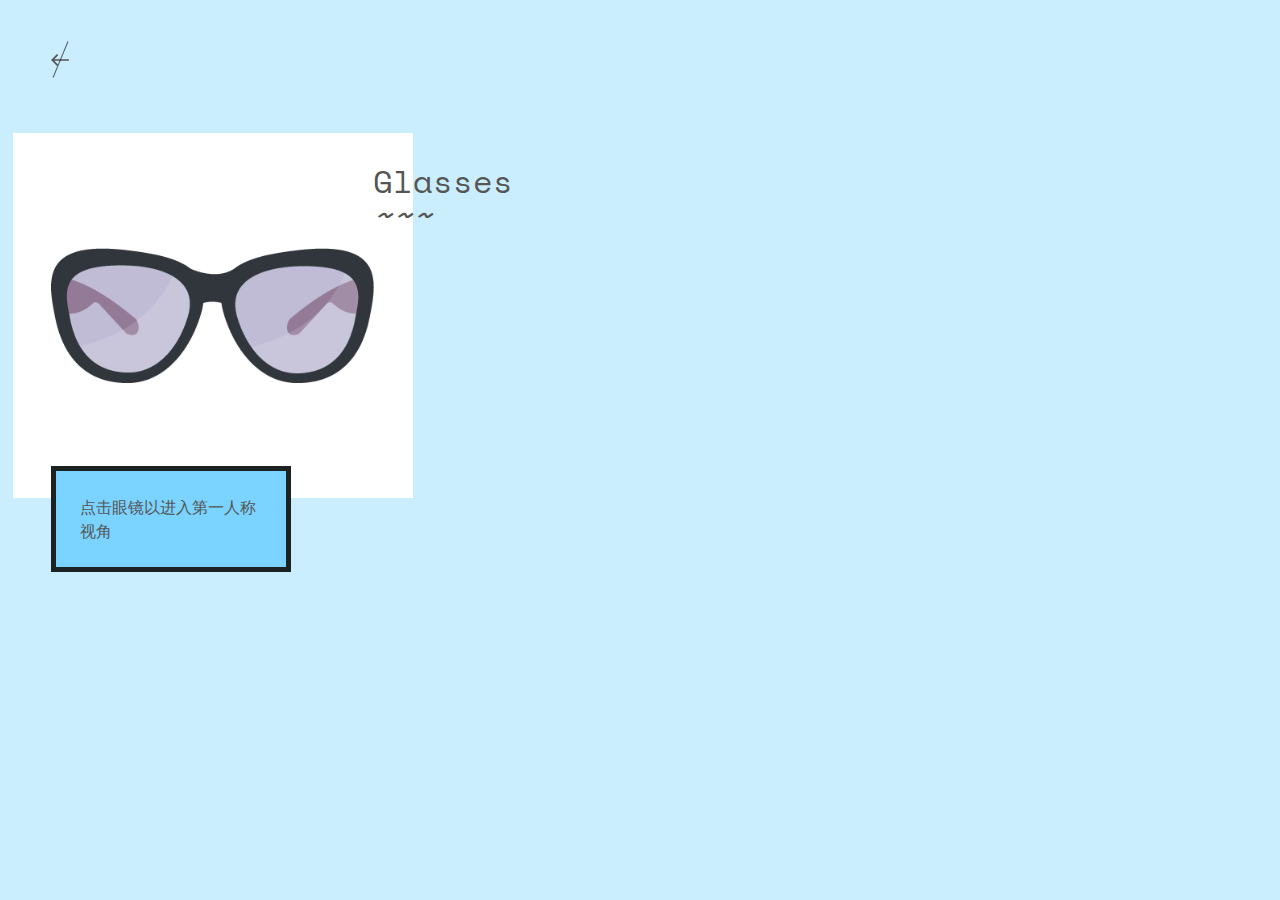
<file: shi/G1/index.html>
<!DOCTYPE html>
<html lang="en" class="no-js">

<head>
	<meta charset="UTF-8" />
	<meta name="viewport" content="width=device-width, initial-scale=1">
	<title>环游中国去寻鸟</title>
	<meta name="description" content="A geeky try-on experiment that shows a first person view through the colored lenses of sunglasses, mimicking the movement of putting them on and off." />
	<meta name="keywords" content="css animation, sunglasses, try-on, experiment, flexbox, effect, overlay" />
	<meta name="author" content="Codrops" />
	<link rel="shortcut icon" href="favicon.ico">
	<link href="https://fonts.googleapis.com/css?family=Space+Mono:400,400i,700" rel="stylesheet">
	<link rel="stylesheet" type="text/css" href="css/normalize.css" />
	<link rel="stylesheet" type="text/css" href="css/demo.css" />
	<script>document.documentElement.className = 'js';</script>
</head>

<body>
	<svg class="hidden">
		<symbol id="icon-arrow" viewBox="0 0 24 24">
			<title>arrow</title>
			<polygon points="6.3,12.8 20.9,12.8 20.9,11.2 6.3,11.2 10.2,7.2 9,6 3.1,12 9,18 10.2,16.8 " />
		</symbol>
		<symbol id="icon-drop" viewBox="0 0 24 24">
			<title>drop</title>
			<path d="M12,21c-3.6,0-6.6-3-6.6-6.6C5.4,11,10.8,4,11.4,3.2C11.6,3.1,11.8,3,12,3s0.4,0.1,0.6,0.3c0.6,0.8,6.1,7.8,6.1,11.2C18.6,18.1,15.6,21,12,21zM12,4.8c-1.8,2.4-5.2,7.4-5.2,9.6c0,2.9,2.3,5.2,5.2,5.2s5.2-2.3,5.2-5.2C17.2,12.2,13.8,7.3,12,4.8z" />
			<path d="M12,18.2c-0.4,0-0.7-0.3-0.7-0.7s0.3-0.7,0.7-0.7c1.3,0,2.4-1.1,2.4-2.4c0-0.4,0.3-0.7,0.7-0.7c0.4,0,0.7,0.3,0.7,0.7C15.8,16.5,14.1,18.2,12,18.2z" />
		</symbol>
		<!-- Glasses icon made by Freepik fromwww.flaticon.com http://www.flaticon.com/free-icon/obscure-glasses_18137, licensed by CC 3.0 BY http://creativecommons.org/licenses/by/3.0/ -->
		<symbol id="icon-glasses" viewBox="0 0 24 24">
			<title>glasses</title>
			<path d="M23.8,13.1L23.8,13.1l-6.2-9.2l-0.1,0c0,0-2.5-0.9-4.1,1.6l0.6,0.4c1.1-1.7,2.7-1.4,3.1-1.3l5.6,8.2c-0.8-0.2-2-0.4-3.6-0.4c-1.6,0-3.2,0.2-4.9,0.6l-0.3,0.1l0,0.4c-1.5-0.6-3.1-0.2-3.9,0.1l0-0.4l-0.3-0.1c-1.6-0.4-3.3-0.6-4.9-0.6c-1.5,0-2.7,0.2-3.5,0.3l5.5-8.2C7.4,4.3,8.9,4,10,5.7l0.6-0.4C9.1,2.8,6.6,3.8,6.6,3.8l-0.1,0l-6.2,9.1l-0.1,0l0,3.2c0,0.1-0.1,1.6,1,2.8c0.9,0.9,2.2,1.4,4,1.4c1.9,0,3.3-0.5,4.1-1.4c1-1.1,0.8-2.4,0.8-2.4l0-2.4c0.6-0.2,2.4-0.8,3.9,0l0,2.4c0,0.1-0.1,1.4,0.8,2.5c0.8,0.9,2.2,1.4,4.1,1.4c1.8,0,3.2-0.5,4-1.4c1.1-1.2,1-2.7,1-2.7L23.8,13.1z"/>
		</symbol>
		<symbol id="icon-grid" viewBox="0 0 24 24">
			<title>grid</title>
			<path d="M21.4,9.5h-3.7c-0.3,0-0.6,0.3-0.6,0.6v3.7c0,0.3,0.3,0.6,0.6,0.6h3.7c0.3,0,0.6-0.3,0.6-0.6v-3.7C22,9.8,21.7,9.5,21.4,9.5z M21.4,2h-3.7C17.3,2,17,2.3,17,2.7v3.7C17,6.7,17.3,7,17.7,7h3.7C21.7,7,22,6.7,22,6.4V2.7C22,2.3,21.7,2,21.4,2z M6.4,2H2.7C2.3,2,2,2.3,2,2.7v3.7C2,6.7,2.3,7,2.7,7h3.7C6.7,7,7,6.7,7,6.4V2.7C7,2.3,6.7,2,6.4,2z M6.4,9.5H2.7C2.3,9.5,2,9.8,2,10.2v3.7c0,0.3,0.3,0.6,0.6,0.6h3.7c0.3,0,0.6-0.3,0.6-0.6v-3.7C7,9.8,6.7,9.5,6.4,9.5z M21.4,17h-3.7c-0.3,0-0.6,0.3-0.6,0.6v3.7c0,0.3,0.3,0.6,0.6,0.6h3.7c0.3,0,0.6-0.3,0.6-0.6v-3.7C22,17.3,21.7,17,21.4,17z M6.4,17H2.7C2.3,17,2,17.3,2,17.7v3.7C2,21.7,2.3,22,2.7,22h3.7C6.7,22,7,21.7,7,21.4v-3.7C7,17.3,6.7,17,6.4,17z M13.9,9.5h-3.7c-0.3,0-0.6,0.3-0.6,0.6v3.7c0,0.3,0.3,0.6,0.6,0.6h3.7c0.3,0,0.6-0.3,0.6-0.6v-3.7C14.5,9.8,14.2,9.5,13.9,9.5z M13.9,2h-3.7C9.8,2,9.5,2.3,9.5,2.7v3.7C9.5,6.7,9.8,7,10.2,7h3.7c0.3,0,0.6-0.3,0.6-0.6V2.7C14.5,2.3,14.2,2,13.9,2z M13.9,17h-3.7c-0.3,0-0.6,0.3-0.6,0.6v3.7c0,0.3,0.3,0.6,0.6,0.6h3.7c0.3,0,0.6-0.3,0.6-0.6v-3.7C14.5,17.3,14.2,17,13.9,17z"/>
		</symbol>
		<symbol id="icon-prev" viewBox="0 0 100 50">
			<title>prev</title>
			<polygon points="5.4,25 18.7,38.2 22.6,34.2 16.2,27.8 94.6,27.8 94.6,22.2 16.2,22.2 22.6,15.8 18.7,11.8"></polygon>
		</symbol>
		<symbol id="icon-next" viewBox="0 0 100 50">
			<title>next</title>
			<polygon points="81.3,11.8 77.4,15.8 83.8,22.2 5.4,22.2 5.4,27.8 83.8,27.8 77.4,34.2 81.3,38.2 94.6,25 "></polygon>
		</symbol>
		<symbol id="glasses-1" viewBox="0 0 400.3 166.1">
			<title>glasses 1</title>
			<path fill="rgba(111,79,117,0.4)" d="M304.8,21.7c-36.6,1.2-87.7,14.4-74.1,62.2c10,35.2,35.5,70.3,74.1,70.3c43.5,0,64.8-28.5,72.1-64.3C384.2,54.3,393.9,18.8,304.8,21.7z M96,20.8C6.9,17.9,16.6,53.3,23.9,89c7.3,35.9,28.7,64.3,72.1,64.3c38.6,0,64.1-35.1,74.1-70.3C183.7,35.2,132.6,22,96,20.8z"/>
			<path fill="#31363D" d="M305.7,2.1c-30.2,3.7-60.4,8.8-78.3,22.8c-23.1,15.1-54.4,0-54.4,0c-17.9-14-48.1-19.1-78.3-22.8C-14.9-11.2-3.6,42.3,5.4,86.5c9.1,44.4,35.5,79.6,89.2,79.6c47.8,0,79.3-43.5,91.7-87c1.2-4.3,2-8.3,2.5-12.1c8.7-2.4,16.6-1.6,22.6,0c0.5,3.8,1.3,7.8,2.5,12.1c12.4,43.6,43.9,87,91.7,87c53.8,0,80.2-35.2,89.2-79.6C404,42.3,415.2-11.2,305.7,2.1z M170.1,83c-10,35.2-35.5,70.3-74.1,70.3c-43.5,0-64.8-28.5-72.1-64.3C16.6,53.3,6.9,17.9,96,20.8C132.6,22,183.7,35.2,170.1,83z M376.9,90c-7.3,35.9-28.7,64.3-72.1,64.3c-38.6,0-64-35.1-74.1-70.3c-13.6-47.8,37.5-61,74.1-62.2C393.9,18.8,384.2,54.3,376.9,90z"/>
		</symbol>
		<symbol id="glasses-2" viewBox="0 0 373 159">
			<title>glasses 2</title>
			<path fill="#383532" d="M14.6,49.7c0,0-11.3-2-12,0.7s-4,12.3-2,15c2,2.7,6.3,3.7,8,3 M213.2,57.1c0,0-11.7-8.4-26.7-8.4S160,57,160,57l3.7,34.7c0,0,7.3-4.3,10-12s5.4-12.3,12.3-12.3c6.3,0,8.3,6,10.3,9.7s8.2,15.3,13.2,15.3L213.2,57.1z M358.3,49.7c0,0,11.3-2,12,0.7s4,12.3,2,15c-2,2.7-6.3,3.7-8,3"/>
			<path fill="#494542" d="M85.5,0C41.6,0,6,35.6,6,79.5S41.6,159,85.5,159S165,123.4,165,79.5S129.4,0,85.5,0z M85.5,148.8c-38.3,0-69.3-31-69.3-69.3s31-69.3,69.3-69.3s69.3,31,69.3,69.3S123.7,148.8,85.5,148.8z M208,79.5c0,43.9,35.6,79.5,79.5,79.5S367,123.4,367,79.5S331.4,0,287.5,0S208,35.6,208,79.5z M218.2,79.5c0-38.3,31-69.3,69.3-69.3s69.3,31,69.3,69.3s-31,69.3-69.3,69.3S218.2,117.8,218.2,79.5z"/>
			<path fill="rgba(236,118,156,0.3)" d="M85.5,10.2c38.3,0,69.3,31,69.3,69.3s-31,69.3-69.3,69.3s-69.3-31-69.3-69.3S47.3,10.2,85.5,10.2z M287.5,10.2c38.3,0,69.3,31,69.3,69.3s-31,69.3-69.3,69.3s-69.3-31-69.3-69.3S249.3,10.2,287.5,10.2z"/>
		</symbol>
		<symbol id="glasses-3" viewBox="0 0 425.4 155.5">
			<title>glasses 3</title>
			<path fill="rgba(165,129,100,0.4)" d="M119.9,26.2c-36-5.5-90.6-10.7-86.5,24.5c7.5,64.5,48.8,96.5,84.2,96.5c39.3,0,71.3-41.5,71.3-72C188.9,50.2,155,31.6,119.9,26.2z M305.5,26.2c-35.1,5.4-69,24-69,49c0,30.5,32,72,71.2,72c35.5,0,76.8-32,84.2-96.5C396.1,15.5,341.5,20.7,305.5,26.2z"/>
			<path fill="#533A35" d="M416.5,0.7c-16-1.5-50.5,0-50.5,0l0,0C351,1,330.7,4,303.5,10c-25.2,5.5-49.5,17.7-64,33.2c-20.3,3-39.5,1.6-54.3-0.7c-14.6-15.1-38.5-27-63.3-32.5C94.7,4,74.4,1,59.4,0.7l0,0c0,0-34.5-1.5-50.5,0S3.4,11.2,3.4,11.2s-0.5,20,6,26.5s16.2,32.1,16.2,32.1l0,0c15.2,57.2,56.2,85.7,92,85.7c45,0,81.8-47.6,81.8-82.6c0-0.2,0-0.5,0-0.7c12.2-2.3,21.8-0.9,26.7,0.2c0,0.2,0,0.3,0,0.5c0,35,36.7,82.6,81.8,82.6c35.8,0,76.8-28.4,92-85.7l0,0c0,0,9.7-25.6,16.2-32.1s6-26.5,6-26.5S432.5,2.2,416.5,0.7z M117.6,147.2c-35.5,0-76.8-32-84.2-96.5c-4.1-35.2,50.5-30,86.5-24.5c35.1,5.4,69,24,69,49C188.9,105.7,156.9,147.2,117.6,147.2z M392,50.7c-7.5,64.5-48.8,96.5-84.2,96.5c-39.2,0-71.2-41.5-71.2-72c0-25,33.9-43.6,69-49C341.5,20.7,396.1,15.5,392,50.7z"/>
		</symbol>
		<symbol id="glasses-4" viewBox="0 0 416.9 166.5">
			<title>glasses 4</title>
			<path fill="rgba(250,230,65,0.3)" d="M98.5,12.8c38.7,0,70,31.3,70,70s-31.3,70-70,70s-70-31.3-70-70S59.9,12.8,98.5,12.8z M318.3,12.8c38.7,0,70,31.3,70,70s-31.3,70-70,70s-70-31.3-70-70S279.7,12.8,318.3,12.8z"/>
			<path fill="#000" d="M416,14.9C373.6,1,337.4-0.2,321.1,0.1c-1,0-1.9-0.1-2.9-0.1c-36.7,0-67.8,23.8-78.9,56.8c-3-2.8-8.1-7.2-16.7-13.8c-11.5-8.9-24.3-3.9-29.5,0l-16,12.6C165.7,23.2,134.8,0,98.6,0c-1,0-1.9,0-2.9,0.1C79.5-0.2,43.3,1,0.8,14.9c-0.5,3.9-6,52.9,19.2,95.7c11.3,32.5,42.3,55.9,78.6,55.9c45.9,0,83.2-37.3,83.2-83.2c0-6.7-0.8-13.2-2.3-19.4L198,49.4c0.8-0.6,10.5-7.2,19.8,0c15.5,11.9,18.8,15.9,19.1,16.4c-1.2,5.7-1.9,11.5-1.9,17.5c0,45.9,37.3,83.2,83.2,83.2c36.3,0,67.3-23.4,78.6-55.9C422,67.7,416.5,18.7,416,14.9z M98.6,148.5c-36,0-65.2-29.3-65.2-65.2S62.6,18,98.6,18s65.2,29.3,65.2,65.2S134.6,148.5,98.6,148.5z M236.8,65.6L236.8,65.6C236.9,65.6,236.9,65.7,236.8,65.6C236.8,65.7,236.8,65.6,236.8,65.6z M318.2,148.5c-36,0-65.2-29.3-65.2-65.2S282.3,18,318.2,18s65.2,29.3,65.2,65.2S354.2,148.5,318.2,148.5z"/>
		</symbol>
		<symbol id="glasses-5" viewBox="0 0 394.2 142.9">
			<title>glasses 5</title>
			<path fill="#231D13" d="M161,46.1c2.4,11.4,1.4,27.1-3.3,40.8c-7.3,21-24,36.9-36.3,40.8c-12,3.8-28.9,4.9-43.6,2.1c-14-2.7-25.9-9-33.5-16.1c-7.3-6.8-16-26-17.1-45.4c-0.8-13.1,1.5-26.3,5.9-35.9L7.8,33.7c0,0,14.1,69,26.6,86.7c12.5,17.7,42.2,21.2,53.6,22.3c11.4,1.1,39.7-3.7,59.1-17.7c19.4-14,33.1-60.5,33.1-60.5c3.8-9.5,11.3-10.2,16.9-10.2c5.4,0,13.2,0.7,17,10.2c0,0,13.7,46.5,33.1,60.5s47.7,18.8,59.1,17.7c11.4-1.1,41.1-4.6,53.6-22.3c12.5-17.7,26.5-86.7,26.5-86.7l-25.3-1.3c4.4,9.6,6.7,22.8,5.9,35.9c-1.1,19.4-9.8,38.6-17.1,45.4c-7.6,7.1-19.5,13.4-33.5,16.1c-14.7,2.8-31.6,1.7-43.6-2.1c-12.3-3.9-29-19.8-36.3-40.8c-4.7-13.7-5.7-29.4-3.3-40.8c0,0,1-4.7-36.1-4.7C159.6,41.4,161,46.1,161,46.1z"/>
			<path fill="#1E1910" d="M232.3,53.3c0.6-7.6,2.4-14.3,5.5-18.5c15.2-20.9,89.9-25.1,111.6-16c5.8,2.5,10.6,9.4,13.7,18.3c7.7,0.5,29.8,1.8,30.5,0.4c0.8-1.7,1.1-23.4-0.3-24.5c-0.7-0.6-17.8-6.4-37.3-9.7c-18.5-3.1-39.2-3.7-50.3-3.1c-22.8,1.2-55.4,5.2-64.2,10.3S225.9,25,221,25.9c-4.5,0.8-20.9,1.8-23.8,2c-2.9-0.2-19.4-1.2-23.9-2c-4.9-0.9-11.7-10.3-20.5-15.4C144,5.4,111.4,1.4,88.6,0.3c-11.1-0.6-31.8,0-50.3,3.1C18.8,6.7,1.7,12.5,1,13.1c-1.4,1.1-1.1,22.8-0.3,24.5c0.7,1.4,22.8,0.1,30.5-0.4c3.2-9,7.9-15.9,13.7-18.4c21.7-9.1,96.4-4.9,111.6,16c3.1,4.2,4.9,10.9,5.5,18.5c0,0,18-8.2,35.1-8.2C215.5,45.1,232.3,53.3,232.3,53.3z"/>
			<path fill="rgba(159,150,138,0.6)" d="M156.5,34.8C141.4,14,66.6,9.7,44.9,18.8C33.4,23.7,26,46.1,27.3,68.2c1.1,19.4,9.8,38.6,17.1,45.4c7.6,7.1,19.5,13.4,33.5,16.1c14.7,2.8,31.6,1.7,43.6-2.1c12.3-3.9,29-19.8,36.3-40.8C164.3,67.7,163.7,44.7,156.5,34.8z M237.8,34.8c15.1-20.8,89.9-25.1,111.6-16c11.5,4.9,19,27.3,17.7,49.4c-1.1,19.4-9.8,38.6-17.1,45.4c-7.6,7.1-19.5,13.4-33.5,16.1c-14.7,2.8-31.6,1.7-43.6-2.1c-12.3-3.9-29-19.8-36.3-40.8C230,67.7,230.6,44.7,237.8,34.8z"/>
		</symbol>
		<symbol id="glasses-6" viewBox="0 0 391 152.4">
			<title>glasses 6</title>
			<linearGradient id="gradient-glasses-6" x1="0" x2="0" y1="0" y2="1">
				<stop offset="0" style="stop-color:rgba(50,65,46,1)"/>
				<stop offset="1" style="stop-color:rgba(139,153,123,0.35)"/>
			</linearGradient>
			<path fill="#887A71" d="M385.3,57.8c0,0,5.6,4.3,5.6,8.3s0.6,17.3-3.7,17.3c-4.3,0-5.6,1.5-5.6,1.5l1.5-24.4 M5.6,57.8c0,0-5.6,4.3-5.6,8.3s-0.6,17.3,3.7,17.3S9.3,85,9.3,85L7.8,60.6"/>
			<path fill="url(#gradient-glasses-6)" d="M182.3,22.1C177.2,8.2,148,5.4,148,5.4s-70-4.6-96.4,5.1S11.8,38.8,11.3,70.3s38.9,74.6,68.6,77.4s61.6-20.4,82.5-53.8S187.4,36,182.3,22.1z M208.1,22.1c5.1-13.9,34.3-16.7,34.3-16.7s70-4.6,96.4,5.1s39.9,28.3,40.3,59.8c0.5,31.5-38.9,74.6-68.6,77.4s-61.6-20.4-82.5-53.8S203,36,208.1,22.1z"/>
			<path fill="#2E2926" d="M378.7,37.6c-9.4-18.7-32-30.1-49.1-32.4C295.8,0.6,261.8,0,261.8,0s-29.3,0.4-41,2.4c-15.3,0-33.7,0.1-49.7,0.3C160.7,0.5,128.6,0,128.6,0s-34,0.6-67.7,5.3C43.8,7.6,21.1,19,11.8,37.7c-9,18-5.2,43.1-2.3,52.7c5.9,19.5,43.4,62.6,75.9,62c32.4-0.6,63.3-25.6,79.4-51c9.7-15.3,17.2-31,20.6-43c3.5-3.5,6.4-4.3,11.1-4.3c3.6,0,6.8,1.9,9.5,4.3c3.2,12.6,9.4,26.6,19.7,42.9c16.1,25.3,47,50.4,79.4,51c32.4,0.6,70-42.5,75.9-62C383.9,80.7,387.7,55.6,378.7,37.6z M174,3.7c-0.2-0.2-0.6-0.3-1-0.5C173.5,3.4,173.8,3.5,174,3.7z M162.4,93.9c-20.9,33.4-52.8,56.5-82.5,53.8c-29.7-2.7-69.1-45.9-68.6-77.4s13.9-50.1,40.3-59.8C78,0.8,148,5.4,148,5.4s29.2,2.8,34.3,16.7C187.4,36,183.3,60.6,162.4,93.9z M199.9,44.9c0,2.5-2,4.5-4.5,4.5s-4.5-2-4.5-4.5V11.5c0-2.5,2-4.5,4.5-4.5s4.5,2,4.5,4.5V44.9z M310.5,147.7c-29.7,2.8-61.6-20.4-82.5-53.8c-20.9-33.4-25-57.9-19.9-71.8c5.1-13.9,34.3-16.7,34.3-16.7s70-4.6,96.4,5.1c26.4,9.7,39.9,28.3,40.3,59.8C379.6,101.8,340.2,144.9,310.5,147.7z"/>
		</symbol>
		<symbol id="icon-mountains" viewBox="0 0 512 512">
			<title>mountains</title>
			<path d="M344.328,129.959l-53.49,101.51L202.511,63.843L0,448.157h370.528h34.491H512L344.328,129.959z M344.328,195.414l39.763,75.46c-0.573,0.354-1.118,0.699-1.629,1.023c-3.132,1.992-3.974,2.527-7.255,2.527c-3.281,0-4.123-0.535-7.255-2.527c-4.566-2.903-11.466-7.29-23.627-7.29c-12.159,0-19.059,4.387-23.625,7.29c-3.123,1.985-3.971,2.523-7.227,2.526l-5.389-10.227L344.328,195.414z M202.509,129.299l54.461,103.352c-1.859,1.017-3.502,2.057-4.993,3.004c-4.026,2.559-5.863,3.728-11.034,3.728c-5.17,0-7.007-1.168-11.033-3.728c-5.637-3.583-13.356-8.491-27.405-8.491s-21.766,4.908-27.402,8.491c-4.025,2.559-5.863,3.727-11.031,3.727c-5.168,0-7.006-1.168-11.031-3.727c-1.49-0.947-3.132-1.987-4.992-3.004L202.509,129.299z M50.572,417.643v-0.001l83.248-157.985c0.865,0.488,1.78,1.068,2.85,1.749c5.636,3.583,13.355,8.491,27.402,8.491c14.049,0,21.766-4.908,27.402-8.491c4.025-2.559,5.863-3.727,11.031-3.727c5.17,0,7.008,1.168,11.034,3.728c5.637,3.583,13.356,8.491,27.404,8.491c14.05,0,21.768-4.908,27.405-8.491c1.071-0.681,1.987-1.26,2.852-1.748l83.248,157.985H50.572z M388.941,417.641L388.941,417.641l-60.752-115.293c3.774-1.455,6.618-3.26,8.884-4.701c3.132-1.992,3.973-2.526,7.253-2.526c3.281,0,4.124,0.535,7.255,2.527c4.566,2.903,11.466,7.29,23.627,7.29c11.751,0,18.584-4.093,23.151-6.989l63.07,119.692H388.941z"/>
		</symbol>
		<symbol id="icon-beach" viewBox="0 0 512 512">
			<title>beach</title>
			<path d="M413.974,104.448C368.171,58.646,307.274,33.421,242.5,33.421S116.829,58.646,71.026,104.448C25.225,150.25,0,211.147,0,275.921v7.818l144.06,100.657v67.182H340.94v-67.182L485,283.739v-7.818C485,211.147,459.775,150.25,413.974,104.448z M257.5,361.579V63.955c47.741,3.345,91.185,22.523,125.094,52.312L274.439,361.579H257.5z M210.561,361.579L102.406,116.267C136.315,86.478,179.759,67.3,227.5,63.955v297.624H210.561z M30.139,268.2c1.755-48.94,20.15-93.705,49.67-128.822l97.965,222.2h-13.993L30.139,268.2z M174.06,421.579v-30H310.94v30H174.06z M321.219,361.579h-13.993l97.965-222.2c29.521,35.117,47.916,79.882,49.67,128.822L321.219,361.579z"/>
		</symbol>
		<symbol id="icon-city" viewBox="0 0 362.802 362.802">
			<title>city</title>
			<path d="M79.363,249.427H56.688v22.675h22.675V249.427z M260.764,158.726V68.025h-68.025V0h-22.675v68.025h-68.025v45.35H11.338v249.427h340.127V158.726H260.764z M102.038,340.127H79.363v-45.35H56.688v45.35H34.013V136.051h68.025V340.127z M238.089,340.127h-34.013v-45.35h-45.35v45.35h-34.013V90.701h113.376V340.127z M328.79,340.127h-22.675v-45.35h-22.675v45.35h-22.675V181.401h68.025V340.127z M79.363,158.726H56.688v22.675h22.675V158.726z M79.363,204.076H56.688v22.675h22.675V204.076z M204.076,113.376h-45.35v22.675h45.35V113.376z M204.076,158.726h-45.35v22.675h45.35V158.726z M306.114,249.427h-22.675v22.675h22.675V249.427z M306.114,204.076h-22.675v22.675h22.675V204.076z M204.076,249.427h-45.35v22.675h45.35V249.427z M204.076,204.076h-45.35v22.675h45.35V204.076z"/>
		</symbol>
	</svg>
	<main>
		<header class="codrops-header">
			<div class="codrops-links">
				<a class="codrops-icon codrops-icon--prev" href="../../ditu.html" title="Previous Demo">
					<svg class="icon icon--arrow"><use xlink:href="#icon-arrow"></use></svg>
				</a>
				<!-- <a class="codrops-icon codrops-icon--drop" href="https://tympanus.net/codrops/?p=30199" title="Back to the article">
					<svg class="icon icon--drop"><use xlink:href="#icon-drop"></use></svg>
				</a> -->
			</div>
			<!-- <h1 class="codrops-header__title">Ace Eyewear</h1>
			<a class="github" href="https://github.com/codrops/">/Github</a>
			<div class="intro">
				<img class="intro__img" src="img/main.png" alt="main"/>
				<p class="intro__text">Stop being a cheese weasel and become pinkpolo'd with Ace eyewear!</p>
			</div> -->
		</header>
		<section class="grid">
			<!-- to be realistic, we use PNGs in the grid (like they'd probably be used in a real site), and SVG shapes in the full view -->
			<div class="grid__item">
				<a class="grid__link" href="#vison-item-1">
					<img class="grid__img" src="img/1.png" alt="Glasses 1" />
					<h3 class="grid__item-name">Glasses</h3>
					<p class="grid__item-desc">点击眼镜以进入第一人称视角</p>
				</a>
			</div>
			
		</section>
		<section class="vision">
			<!-- backgrounds -->
			<div class="vision__background">
				<div class="vision__background-img vision__background-img--beach vision__background-img--current"></div>
				<div class="vision__background-img vision__background-img--mountains"></div>
				<div class="vision__background-img vision__background-img--city"></div>
			</div>
			<div class="vision__flash"></div>
			<!-- deco elements and loader -->
			<div class="vision__deco">
				<div class="vision__swoosh"></div>
				<svg class="vision__loader icon icon--glasses">
					<use xlink:href="#icon-glasses"></use>
				</svg>
			</div>
			<!-- items -->
			<div class="vision__items">
				<div id="vison-item-1" class="vision__item">
					<div class="vision__overlay">
						<div class="vision__overlay-bg vision__overlay-bg--1"></div>
						<div class="vision__overlay-glasses"><svg class="vision__overlay-img"><use xlink:href="#glasses-1"></use></svg></div>
					</div>
				</div>
				<div id="vison-item-2" class="vision__item">
					<div class="vision__overlay">
						<div class="vision__overlay-bg vision__overlay-bg--2"></div>
						<div class="vision__overlay-glasses"><svg class="vision__overlay-img"><use xlink:href="#glasses-2"></use></svg></div>
					</div>
				</div>
				<div id="vison-item-3" class="vision__item">
					<div class="vision__overlay">
						<div class="vision__overlay-bg vision__overlay-bg--3"></div>
						<div class="vision__overlay-glasses"><svg class="vision__overlay-img"><use xlink:href="#glasses-3"></use></svg></div>
					</div>
				</div>
				<div id="vison-item-4" class="vision__item">
					<div class="vision__overlay">
						<div class="vision__overlay-bg vision__overlay-bg--4"></div>
						<div class="vision__overlay-glasses"><svg class="vision__overlay-img"><use xlink:href="#glasses-4"></use></svg></div>
					</div>
				</div>
				<div id="vison-item-5" class="vision__item">
					<div class="vision__overlay">
						<div class="vision__overlay-bg vision__overlay-bg--5"></div>
						<div class="vision__overlay-glasses"><svg class="vision__overlay-img"><use xlink:href="#glasses-5"></use></svg></div>
					</div>
				</div>
				<div id="vison-item-6" class="vision__item">
					<div class="vision__overlay">
						<div class="vision__overlay-bg vision__overlay-bg--6"></div>
						<div class="vision__overlay-glasses"><svg class="vision__overlay-img"><use xlink:href="#glasses-6"></use></svg></div>
					</div>
				</div>
			</div>
			<button class="btn btn--grid">
				<svg class="icon icon--grid">
					<use xlink:href="#icon-grid"></use>
				</svg>
			</button>
			<nav class="nav">
				<div class="nav__items">
					<div class="nav__item">
						<div class="nav__item-slide nav__item-slide--thumb"><img class="nav__item-img" src="img/1.png" alt="Glasses 1" /></div>
						<div class="nav__item-slide nav__item-slide--title"><h3 class="nav__item-title">Heather</h3></div>
					</div>
					<div class="nav__item">
						<div class="nav__item-slide nav__item-slide--thumb"><img class="nav__item-img" src="img/2.png" alt="Glasses 2" /></div>
						<div class="nav__item-slide nav__item-slide--title"><h3 class="nav__item-title">Johnny</h3></div>
					</div>
					<div class="nav__item">
						<div class="nav__item-slide nav__item-slide--thumb"><img class="nav__item-img" src="img/3.png" alt="Glasses 3" /></div>
						<div class="nav__item-slide nav__item-slide--title"><h3 class="nav__item-title">Cloe</h3></div>
					</div>
					<div class="nav__item">
						<div class="nav__item-slide nav__item-slide--thumb"><img class="nav__item-img" src="img/4.png" alt="Glasses 4" /></div>
						<div class="nav__item-slide nav__item-slide--title"><h3 class="nav__item-title">Britta</h3></div>
					</div>
					<div class="nav__item">
						<div class="nav__item-slide nav__item-slide--thumb"><img class="nav__item-img" src="img/5.png" alt="Glasses 5" /></div>
						<div class="nav__item-slide nav__item-slide--title"><h3 class="nav__item-title">Frank</h3></div>
					</div>
					<div class="nav__item">
						<div class="nav__item-slide nav__item-slide--thumb"><img class="nav__item-img" src="img/6.png" alt="Glasses 6" /></div>
						<div class="nav__item-slide nav__item-slide--title"><h3 class="nav__item-title">Bernd</h3></div>
					</div>
				</div>
				<div class="nav__arrows">
					<button class="btn btn--nav btn--prev"><svg class="icon icon--arrow-up"><use xlink:href="#icon-arrow"></use></svg></button>
					<button class="btn btn--nav btn--next"><svg class="icon icon--arrow-down"><use xlink:href="#icon-arrow"></use></svg></button>
				</div>
				<button class="btn btn--hide" aria-label="Hide overlay"></button>
			</nav>
			<div class="modes">
				<button data-bg="beach" class="btn mode mode--current" aria-label="Mode 1 Image"><svg class="icon icon--beach"><use xlink:href="#icon-beach"></use></svg></button>
				<button data-bg="mountains" class="btn mode" aria-label="Mode 2 Image"><svg class="icon icon--mountains"><use xlink:href="#icon-mountains"></use></svg></button>
				<button data-bg="city" class="btn mode" aria-label="Mode 3 Image"><svg class="icon icon--city"><use xlink:href="#icon-city"></use></svg></button>
			</div>
			<div class="becool">
				<svg class="icon icon--becool icon--becool-c1">
					<use xlink:href="#icon-glasses"></use>
				</svg>
				<span class="becool__text">Be cool</span>
				<svg class="icon icon--becool icon--becool-c2">
					<use xlink:href="#icon-glasses"></use>
				</svg>
			</div>
		</section>
		<!-- <section class="footer">
			<div class="columns">
				<div class="column">
					<p class="column__text">
						1893 Douglas Blvd<br/> 
						Roseville<br/> 
						CA 95661, USA
					</p>
				</div>
				<div class="column">
					<p class="column__text">
						+1 916-783-7775<br/> 
						9:00AM - 9:30PM<br/> 
						<a href="mailto:hello@aceeyewear.com">Electronic mail</a>
					</p>
				</div>
				<div class="column">
					<p class="column__text">
						<a class="block-link" href="https://www.facebook.com/codrops/">The Book of Faces</a>
						<a class="block-link" href="https://twitter.com/codrops">Chirp Chirp</a>
					</p>
				</div>
			</div>
		</section> -->
	</main>
	<script src="js/main.js"></script>
</body>
</html>
</file>
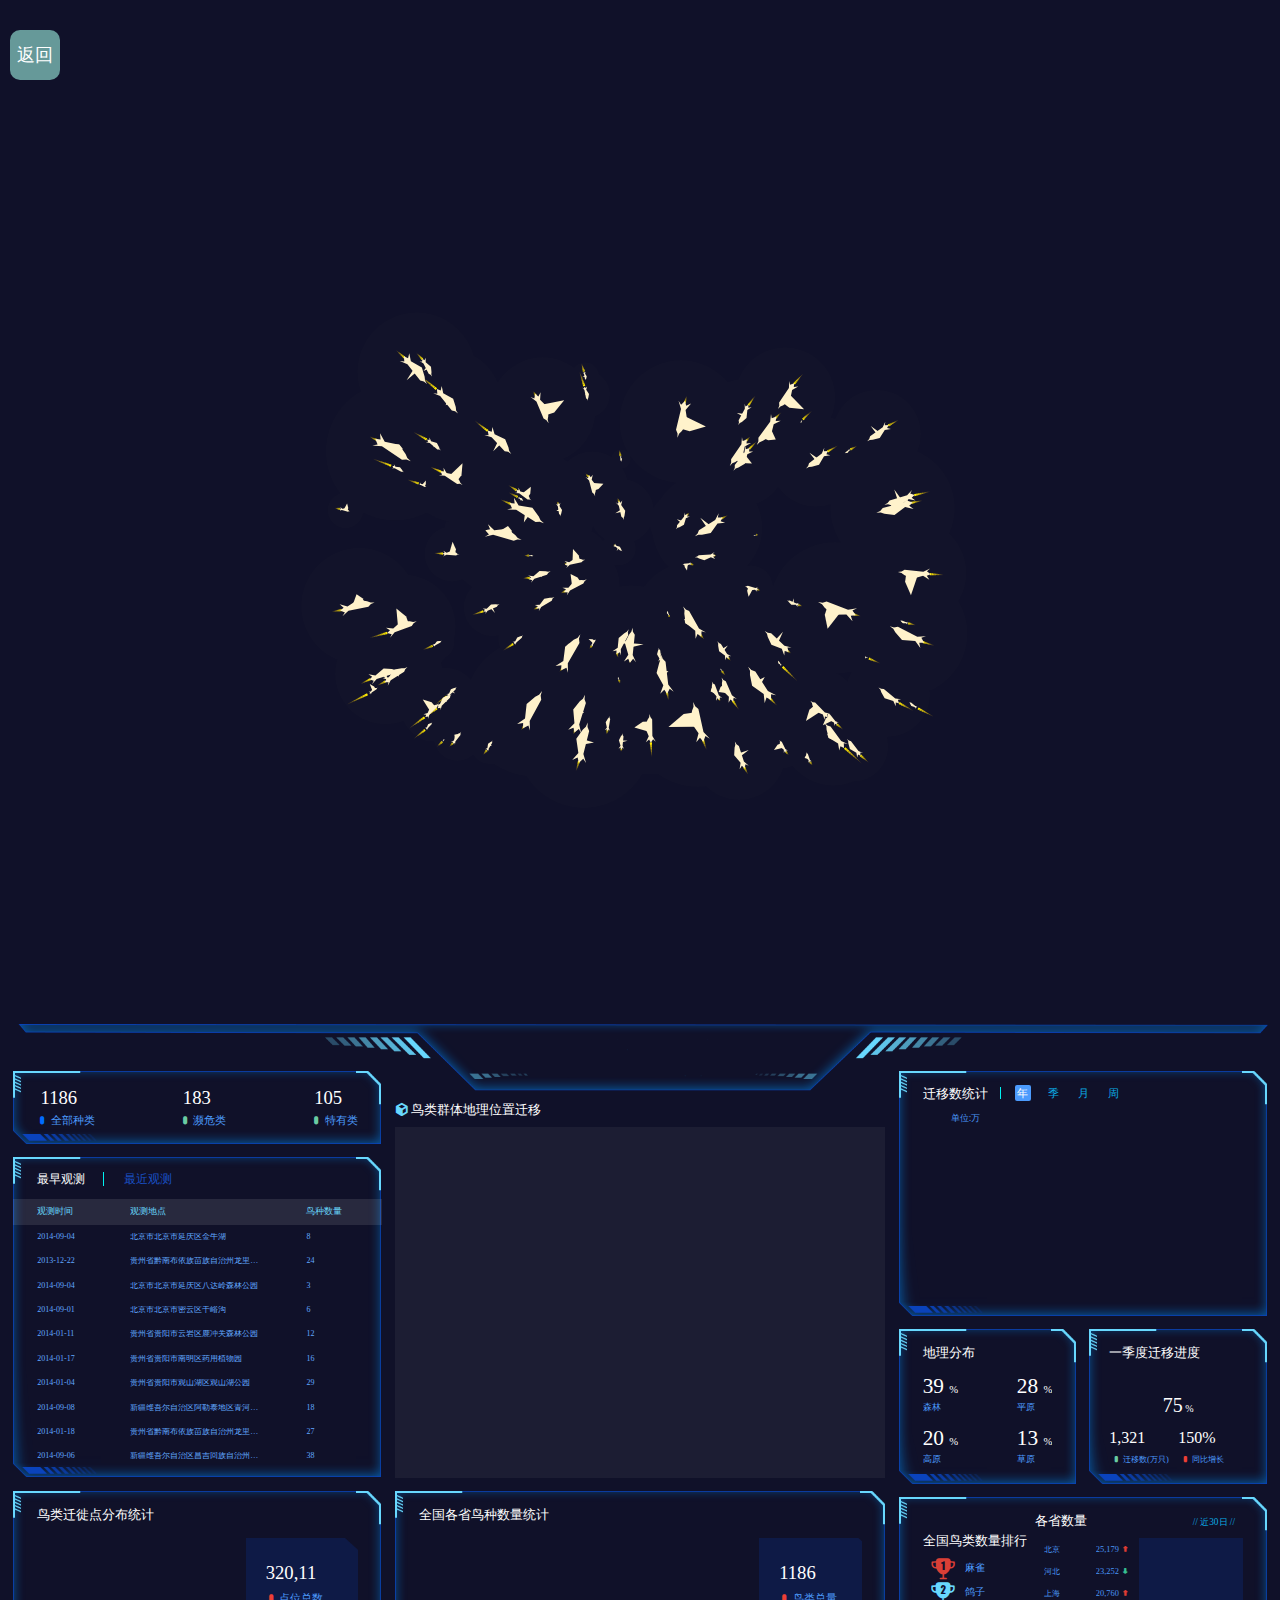
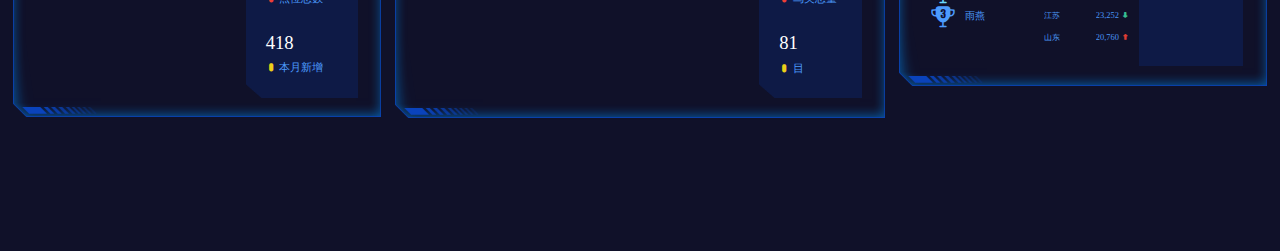
<file: shouye.html>
<!DOCTYPE html>
<html lang="en">

<head>
    <meta charset="UTF-8">
    <meta name="viewport" content="width=device-width, initial-scale=1.0">
    <meta http-equiv="X-UA-Compatible" content="ie=edge">
    <title>环游中国去寻鸟</title>
    <link rel="stylesheet" href="./css/index.css">
    <link rel="stylesheet" href="./css/anniu.css">
    <link rel="stylesheet" href="./fonts/icomoon.css">

</head>

<body>
    <div class="all">
        <div class="bll"><a href="index.html"><div class="list backc11">返回</div></a></div>
        
	</div>
    <canvas></canvas> 


    <div class="viewport">
        <div class="column">
            <!--概览-->
            <div class="overview panel">
                <div class="inner">
                    <div class="item">
                        <h4>1186</h4>
                        <span>
                            <i class="icon-dot" style="color: #006cff"></i>
                            全部种类
                        </span>
                    </div>
                    <div class="item">
                        <h4>183</h4>
                        <span>
                            <i class="icon-dot" style="color: #6acca3"></i>
                            濒危类
                        </span>
                    </div>
                    <div class="item">
                        <h4>105</h4>
                        <span>
                            <i class="icon-dot" style="color: #6acca3"></i>
                            特有类
                        </span>
                    </div>
                    
                </div>
            </div>
            <!--监控-->
            <div class="monitor panel">
                <div class="inner">
                    <div class="tabs">
                        <a href="javascript:;" data-index="0" class="active">最早观测</a>
                        <a href="javascript:;" data-index="1">最近观测</a>
                    </div>
                    <div class="content" style="display: block;">
                        <div class="head">
                            <span class="col">观测时间</span>
                            <span class="col">观测地点</span>
                            <span class="col">鸟种数量</span>
                        </div>
                        <div class="marquee-view">
                            <div class="marquee">
                                <div class="row">
                                    <span class="col">2014-09-04</span>
                                    <span class="col">北京市北京市延庆区金牛湖</span>
                                    <span class="col">8</span>
                                    <span class="icon-dot"></span>
                                </div>
                                <div class="row">
                                    <span class="col">2013-12-22</span>
                                    <span class="col">贵州省黔南布依族苗族自治州龙里县鬼架桥峡谷</span>
                                    <span class="col">24</span>
                                    <span class="icon-dot"></span>
                                </div>
                                <div class="row">
                                    <span class="col">2014-09-04</span>
                                    <span class="col">北京市北京市延庆区八达岭森林公园</span>
                                    <span class="col">3</span>
                                    <span class="icon-dot"></span>
                                </div>
                                <div class="row">
                                    <span class="col">2014-09-01</span>
                                    <span class="col">北京市北京市密云区干峪沟</span>
                                    <span class="col">6</span>
                                    <span class="icon-dot"></span>
                                </div>
                                <div class="row">
                                    <span class="col">2014-01-11</span>
                                    <span class="col">贵州省贵阳市云岩区鹿冲关森林公园</span>
                                    <span class="col">12</span>
                                    <span class="icon-dot"></span>
                                </div>
                                <div class="row">
                                    <span class="col">2014-01-17</span>
                                    <span class="col">贵州省贵阳市南明区药用植物园</span>
                                    <span class="col">16</span>
                                    <span class="icon-dot"></span>
                                </div>
                                <div class="row">
                                    <span class="col">2014-01-04</span>
                                    <span class="col">贵州省贵阳市观山湖区观山湖公园</span>
                                    <span class="col">29</span>
                                    <span class="icon-dot"></span>
                                </div>
                                <div class="row">
                                    <span class="col">2014-09-08</span>
                                    <span class="col">新疆维吾尔自治区阿勒泰地区青河县野马泉</span>
                                    <span class="col">18</span>
                                    <span class="icon-dot"></span>
                                </div>
                                <div class="row">
                                    <span class="col">2014-01-18</span>
                                    <span class="col">贵州省黔南布依族苗族自治州龙里县红岩峡谷</span>
                                    <span class="col">27</span>
                                    <span class="icon-dot"></span>
                                </div>
                                <div class="row">
                                    <span class="col">2014-09-06</span>
                                    <span class="col">新疆维吾尔自治区昌吉回族自治州奇台县北塔山牧场</span>
                                    <span class="col">38</span>
                                    <span class="icon-dot"></span>
                                </div>
                            </div>
                        </div>
                    </div>
                    <div class="content">
                        <div class="head">
                            <span class="col">观测时间</span>
                            <span class="col">观测地点</span>
                            <span class="col">鸟种数量</span>
                        </div>
                        <div class="marquee-view">
                            <div class="marquee">
                                <div class="row">
                                    <span class="col">2020-05-23</span>
                                    <span class="col">河南省信阳市罗山县白云山庄观鸟拍鸟基地</span>
                                    <span class="col">3</span>
                                    <span class="icon-dot"></span>
                                </div>
                                <div class="row">
                                    <span class="col">2020-05-21</span>
                                    <span class="col">云南省德宏傣族景颇族自治州盈江县云南省德宏州盈江县洪崩河</span>
                                    <span class="col">7</span>
                                    <span class="icon-dot"></span>
                                </div>
                                <div class="row">
                                    <span class="col">2020-05-23</span>
                                    <span class="col">河南省信阳市罗山县潘新镇</span>
                                    <span class="col">11</span>
                                    <span class="icon-dot"></span>
                                </div>
                                <div class="row">
                                    <span class="col">2020-05-23</span>
                                    <span class="col">北京市通州区大运河森林公园</span>
                                    <span class="col">42</span>
                                    <span class="icon-dot"></span>
                                </div>
                                <div class="row">
                                    <span class="col">2020-05-23</span>
                                    <span class="col">河南省信阳市罗山县潘新镇</span>
                                    <span class="col">10</span>
                                    <span class="icon-dot"></span>
                                </div>
                                <div class="row">
                                    <span class="col">2020-05-23</span>
                                    <span class="col">北京市昌平区沙河水库西岸</span>
                                    <span class="col">39</span>
                                    <span class="icon-dot"></span>
                                </div>
                                <div class="row">
                                    <span class="col">2020-05-23</span>
                                    <span class="col">辽宁省锦州市凌海市东方华地城</span>
                                    <span class="col">14</span>
                                    <span class="icon-dot"></span>
                                </div>
                                <div class="row">
                                    <span class="col">2019-02-17</span>
                                    <span class="col">辽宁省锦州市凌海市东方华地城</span>
                                    <span class="col">34</span>
                                    <span class="icon-dot"></span>
                                </div>
                                <div class="row">
                                    <span class="col">2020-05-21</span>
                                    <span class="col">辽宁省沈阳市铁西区劳动公园</span>
                                    <span class="col">6</span>
                                    <span class="icon-dot"></span>
                                </div>
                                <div class="row">
                                    <span class="col">2020-05-23</span>
                                    <span class="col">广东省佛山市南海区佛山市植物园</span>
                                    <span class="col">21</span>
                                    <span class="icon-dot"></span>
                                </div>
                            </div>
                        </div>
                    </div>
                </div>
            </div>
            <!--点位-->
            <div class="point panel">
                <div class="inner">
                    <h3>鸟类迁徙点分布统计</h3>
                    <div class="chart">
                        <div class="pie"></div>
                        <div class="data">
                            <div class="item">
                                <h4>320,11</h4>
                                <span>
                                    <i class="icon-dot" style="color: #ed3f35"></i>
                                    点位总数
                                </span>
                            </div>
                            <div class="item">
                                <h4>418</h4>
                                <span>
                                    <i class="icon-dot" style="color: #eacf19"></i>
                                    本月新增
                                </span>
                            </div>
                        </div>
                    </div>
                </div>
            </div>
        </div>
        <div class="column">
            <!-- 地图 -->
            <div class="map">
                <h3>
                    <span class="icon-cube"></span>
                    鸟类群体地理位置迁移
                </h3>
                <div class="chart">
                    <div class="geo"></div>
                </div>
            </div>
            <!-- 用户 -->
            <div class="users panel">
                <div class="inner">
                    <h3>全国各省鸟种数量统计</h3>
                    <div class="chart">
                        <div class="bar"></div>
                        <div class="data">
                            <div class="item">
                                <h4>1186</h4>
                                <span>
                                    <i class="icon-dot" style="color: #ed3f35"></i>
                                    鸟类总量
                                </span>
                            </div>
                            <div class="item">
                                <h4>81</h4>
                                <span>
                                    <i class="icon-dot" style="color: #eacf19"></i>
                                    目
                                </span>
                            </div>
                        </div>
                    </div>
                </div>
            </div>
        </div>
        <div class="column">
            <!-- 订单 -->
            <!-- <div class="order panel">
                <div class="inner">
                    
                    <div class="filter">
                        <a href="javascript:;" data-key="day365" class="active">365天</a>
                        <a href="javascript:;" data-key="day90">90天</a>
                        <a href="javascript:;" data-key="day30">30天</a>
                        <a href="javascript:;" data-key="day1">24小时</a>
                    </div>
                    
                    <div class="data">
                        <div class="item">
                            <h4>20,301,987</h4>
                            <span>
                                <i class="icon-dot" style="color: #ed3f35;"></i>
                                订单量
                            </span>
                        </div>
                        <div class="item">
                            <h4>99834</h4>
                            <span>
                                <i class="icon-dot" style="color: #eacf19;"></i>
                                销售额(万元)
                            </span>
                        </div>
                    </div>
                </div>
            </div> -->
            <!-- 销售额 -->
            <div class="sales panel">
                <div class="inner">
                    <div class="caption">
                        <h3>迁移数统计</h3>
                        <a href="javascript:;" class="active" data-type="year">年</a>
                        <a href="javascript:;" data-type="quarter">季</a>
                        <a href="javascript:;" data-type="month">月</a>
                        <a href="javascript:;" data-type="week">周</a>
                    </div>
                    <div class="chart">
                        <div class="label">单位:万</div>
                        <div class="line"></div>
                    </div>
                </div>
            </div>
            <!-- 渠道 季度 -->
            <div class="wrap">
                <div class="channel panel">
                    <div class="inner">
                        <h3>地理分布</h3>
                        <div class="data">
                            <div class="item">
                                <h4>39 <small>%</small></h4>
                                <span>
                                    
                                    森林
                                </span>
                            </div>
                            <div class="item">
                                <h4>28 <small>%</small></h4>
                                <span>
                                   
                                    平原
                                </span>
                            </div>
                        </div>
                        <div class="data">
                            <div class="item">
                                <h4>20 <small>%</small></h4>
                                <span>
                                
                                    高原
                                </span>
                            </div>
                            <div class="item">
                                <h4>13 <small>%</small></h4>
                                <span>
                                  
                                    草原
                                </span>
                            </div>
                        </div>
                    </div>
                </div>
                <div class="quarter panel">
                    <div class="inner">
                        <h3>一季度迁移进度</h3>
                        <div class="chart">
                            <div class="box">
                                <div class="gauge"></div>
                                <div class="label">75<small> %</small></div>
                            </div>
                            <div class="data">
                                <div class="item">
                                    <h4>1,321</h4>
                                    <span>
                                        <i class="icon-dot" style="color: #6acca3"></i>
                                        迁移数(万只)
                                    </span>
                                </div>
                                <div class="item">
                                    <h4>150%</h4>
                                    <span>
                                        <i class="icon-dot" style="color: #ed3f35"></i>
                                        同比增长
                                    </span>
                                </div>
                            </div>
                        </div>
                    </div>
                </div>
            </div>
            <!-- 排行榜 -->
            <div class="top panel">
                <div class="inner">
                    <div class="all">
                        <h3>全国鸟类数量排行</h3>
                        <ul>
                            <li>
                                <i class="icon-cup1" style="color: #d93f36;"></i>
                                麻雀
                            </li>
                            <li>
                                <i class="icon-cup2" style="color: #68d8fe;"></i>
                                鸽子
                            </li>
                            <li>
                                <i class="icon-cup3" style="color: #4c9bfd;"></i>
                                雨燕
                            </li>
                        </ul>
                    </div>
                    <div class="province">
                        <h3>各省数量 <i class="date">// 近30日 //</i></h3>
                        <div class="data">
                            <ul class="sup">
                                <li>
                                    <span>北京</span>
                                    <span>25,179 <s class="icon-up"></s></span>
                                </li>
                                <li>
                                    <span>河北</span>
                                    <span>23,252 <s class="icon-down"></s></span>
                                </li>
                                <li>
                                    <span>上海</span>
                                    <span>20,760 <s class="icon-up"></s></span>
                                </li>
                                <li>
                                    <span>江苏</span>
                                    <span>23,252 <s class="icon-down"></s></span>
                                </li>
                                <li>
                                    <span>山东</span>
                                    <span>20,760 <s class="icon-up"></s></span>
                                </li>
                            </ul>
                            <ul class="sub">
                                <!-- <li><span>数据</span><span> 数据<s class="icon-up"></s></span></li> -->
                            </ul>
                        </div>
                    </div>
                </div>
            </div>
        </div>
    </div>


</body>
<script src="https://www.jq22.com/jquery/jquery-1.10.2.js"></script>
<script src="https://www.jq22.com/jquery/echarts-4.2.1.min.js"></script>
<script src="./js/index.js"></script>
<script src="./js/niao.js"></script>
<script src="./js/china.js"></script>
<script src="./js/mymap.js"></script>

</html>
</file>
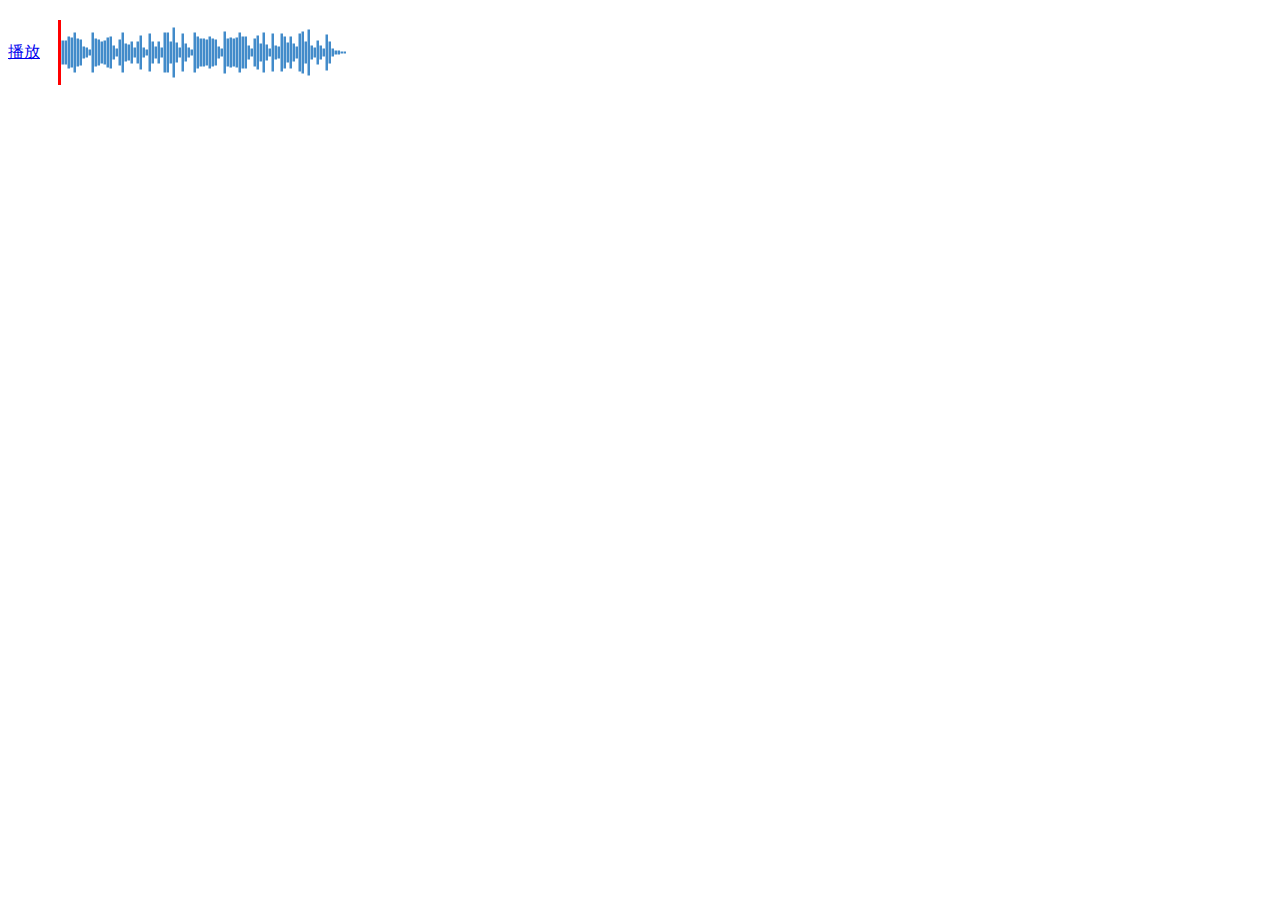
<file: niao/bailing/voice/vo.html>
<!DOCTYPE html>
<html lang="en">
<head>
    <meta charset="UTF-8">
    <title>音频可视化插件wavesurfer.js</title>
	
    <script src="js/jquery.min.js"></script>
    <script src="js/wavesurfer.min.js"></script>
	
    <style>
        .box {
            width: 350px;
            display: flex;
            margin-top: 20px;
            align-items: center;
            justify-content: space-between;
        }
        
        .waveform {
            width: 300px;
        }
        
        a[role=btnPause] {
            display: none;
        }
    </style>
</head>
<body>
<script>
    //音频 1-4 数组排列
    var music = ['0.mp3']
    //音阶 1-4 数组排列
    var allArr = [
        [0.6328, 0.6093, 0.3828, 0.4335, 0.3632, 0.414, 0.4804, 0.3085, 0.4492, 0.375, 0.625, 0.4648, 0.4335, 0.3867, 0.4101, 0.3945, 0.1992, 0.1757, 0.1601, 0.1132, 0.0859, 0.5976, 0.6132, 0.4257, 0.4257, 0.3398, 0.414, 0.3671, 0.3437, 0.4296, 0.3671, 0.6289, 0.4687, 0.4726, 0.3828, 0.5, 0.3007, 0.2304, 0.1562, 0.125, 0.4218, 0.3867, 0.6328, 0.6054, 0.5937, 0.2734, 0.2617, 0.2382, 0.5859, 0.3242, 0.2187, 0.1445, 0.6757, 0.3476, 0.621, 0.5351, 0.2812, 0.1523, 0.1445, 0.0937, 0.5625, 0.5976, 0.414, 0.3359, 0.2695, 0.1914, 0.5078, 0.3359, 0.2773, 0.2031, 0.1679, 0.1523, 0.6015, 0.6484, 0.621, 0.4296, 0.332, 0.2773, 0.7539, 0.4218, 0.3203, 0.1992, 0.1601, 0.1289, 0.5976, 0.3554, 0.2812, 0.1875, 0.1679, 0.1132, 0.1015, 0.0781, 0.625, 0.582, 0.4882, 0.414, 0.4296, 0.3828, 0.4453, 0.3867, 0.4023, 0.3945, 0.6367, 0.496, 0.4687, 0.4335, 0.2851, 0.3867, 0.1875, 0.1718, 0.1406, 0.121, 0.0781, 0.6328, 0.6171, 0.4453, 0.4453, 0.4726, 0.3242, 0.4257, 0.3398, 0.4609, 0.3593, 0.6289, 0.4765, 0.5, 0.4023, 0.4804, 0.332, 0.207, 0.1484, 0.1171, 0.0859, 0.4296, 0.6367, 0.5312, 0.5781, 0.3046, 0.2617, 0.2148, 0.6015, 0.3671, 0.2343, 0.1289, 0.1328, 0.6523, 0.5781, 0.4882, 0.2265, 0.1601, 0.1757, 0.082, 0.5742, 0.6289, 0.4804, 0.3359, 0.2968, 0.2109, 0.4882, 0.3398, 0.2656, 0.1796, 0.1718, 0.1601, 0.5976, 0.6406, 0.6328, 0.4921, 0.3359, 0.2617, 0.6953, 0.4218, 0.3359, 0.2265, 0.1953, 0.1601, 0.5937, 0.3828, 0.3632, 0.2109, 0.1679, 0.1289, 0.0937, 0.539, 0.4179, 0.332, 0.2421, 0.125, 0.082, 0.0625, 0.0468, 0.0507, 0.0312, 0.0273, 0.0156, 0.0156, 0.0039, 0.0039, 0, 0, 0, 0, 0, 0, 0, 0],
        [0.5859, 0.5859, 0.5859, 0.5859, 0.5859, 0.5859, 0.5859, 0.5859, 0.5859, 0.5859, 0.5859, 0.5859, 0.5859, 0.5859, 0.5859, 0.5859, 0.5859, 0.5859, 0.5859, 0.5859, 0.5859, 0.5859, 0.5859, 0.5859, 0.5859, 0.5859, 0.5859, 0.5859, 0.5859, 0.5859, 0.5859, 0.5859, 0.5859, 0.5859, 0.5859, 0.5859, 0.5859, 0.5859, 0.5859, 0.5859, 0.5859, 0.5859, 0.5859, 0.5859, 0.5859, 0.5859, 0.5859, 0.5859, 0.5859, 0.5859, 0.5859, 0.5859, 0.5859, 0.5859, 0.5859, 0.5859, 0.5859, 0.5859, 0.5859, 0.5859, 0.5859, 0.5859, 0.5859, 0.5859, 0.5859, 0.5859, 0.5859, 0.5859, 0.5859, 0.5859, 0.5859, 0.5859, 0.5859, 0.5859, 0.5859, 0.582, 0.5859, 0.5859, 0.5859, 0.5859, 0.5859, 0.5859, 0.5859, 0.5859, 0.5859, 0.5859, 0.5859, 0.5859, 0.5859, 0.5859, 0.5859, 0.5859, 0.5859, 0.5859, 0.5859, 0.582, 0.5859, 0.582, 0.5859, 0.5859, 0.5859, 0.5859, 0.5859, 0.5859, 0.5859, 0.5859, 0.5859, 0.5859, 0.5859, 0.582, 0.5859, 0.5859, 0.5859, 0.5859, 0.5859, 0.5859, 0.5859, 0.5859, 0.5859, 0.5859, 0.5859, 0.5859, 0.5859, 0.5859, 0.5859, 0.5859, 0.5859, 0.5859, 0.5859, 0.5859, 0.5859, 0.5859, 0.5859, 0.5859, 0.5859, 0.5859, 0.5859, 0.5859, 0.5859, 0.5859, 0.5859, 0.5859, 0.5859, 0.5859, 0.5859, 0.5859, 0.5859, 0.5859, 0.5859, 0.5859, 0.5859, 0.5859, 0.5859, 0.5859, 0.5859, 0.5859, 0.5859, 0.5859, 0.5859, 0.5859, 0.5859, 0.5859, 0.5859, 0.5859, 0.5859, 0.5859, 0.5859, 0.5859, 0.5859, 0.5859, 0.5859, 0.5859, 0.5859, 0.5859, 0.5859, 0.5859, 0.5859, 0.5859, 0.5859, 0.5859, 0.5859, 0.5859, 0.5859, 0.5859, 0.5859, 0.5859, 0.5859, 0.5859, 0.5859, 0.5859, 0.5859, 0.5859, 0.5859, 0.5859, 0.5859, 0.5859, 0.5859, 0.4218, 0.2226, 0.1601, 0.0664, 0.0312, 0.0273, 0.0039, 0, 0],
        [0, 0.5859, 0.5859, 0.5859, 0.5859, 0.5859, 0.5859, 0.5859, 0.5859, 0.5859, 0.5859, 0.5859, 0.5859, 0.5859, 0.5859, 0.5859, 0.5859, 0.5859, 0.5859, 0.5859, 0.5859, 0.5859, 0.5859, 0.5859, 0.5859, 0.5859, 0.5859, 0.5859, 0.5859, 0.5859, 0.5859, 0.5859, 0.5859, 0.5859, 0.5859, 0.5859, 0.5859, 0.5859, 0.5859, 0.5859, 0.5859, 0.5859, 0.5859, 0.5859, 0.5859, 0.5859, 0.5859, 0.5859, 0.5859, 0.5859, 0.5859, 0.5859, 0.5859, 0.5859, 0.5859, 0.5859, 0.5859, 0.5859, 0.5859, 0.5859, 0.5859, 0.5859, 0.5859, 0.5859, 0.5859, 0.5859, 0.5859, 0.5859, 0.5859, 0.5859, 0.5859, 0.5859, 0.5859, 0.5859, 0.5859, 0.5859, 0.5859, 0.5859, 0.5859, 0.5859, 0.5859, 0.5859, 0.5859, 0.5859, 0.5859, 0.5859, 0.5859, 0.5859, 0.5859, 0.5859, 0.5859, 0.5859, 0.5859, 0.5859, 0.5859, 0.5859, 0.5859, 0.5859, 0.5859, 0.5859, 0.5859, 0.5859, 0.5859, 0.5859, 0.5859, 0.5859, 0.5859, 0.5859, 0.5859, 0.5859, 0.5859, 0.5859, 0.5859, 0.5859, 0.5859, 0.5859, 0.5859, 0.5859, 0.5859, 0.5859, 0.5859, 0.5859, 0.5859, 0.5859, 0.5859, 0.5859, 0.5859, 0.5859, 0.5859, 0.5859, 0.5859, 0.5859, 0.5859, 0.5859, 0.5859, 0.5859, 0.5859, 0.5859, 0.5859, 0.5859, 0.5859, 0.5859, 0.5859, 0.5859, 0.5859, 0.5859, 0.5859, 0.5859, 0.5859, 0.5859, 0.5859, 0.5859, 0.5859, 0.5859, 0.5859, 0.5859, 0.5859, 0.5859, 0.5859, 0.5859, 0.5859, 0.5859, 0.5859, 0.5859, 0.5859, 0.5859, 0.5859, 0.5859, 0.5859, 0.5859, 0.5859, 0.5859, 0.5859, 0.5859, 0.5859, 0.5859, 0.5859, 0.5859, 0.5859, 0.5859, 0.5859, 0.5859, 0.5859, 0.5859, 0.5859, 0.5859, 0.5859, 0.5859, 0.5859, 0.5859, 0.582, 0.5859, 0.5859, 0.5859, 0.3906, 0.1992, 0.0742, 0.0273, 0.0078, 0.0039, 0, 0, 0, 0, 0, 0],
        [0.0029, -0.009, 0.0109, -0.0124, 0.0271, -0.0174, 0.0342, -0.0355, 0.0293, -0.0326, 0.0564, -0.0467, 0.0421, -0.0635, 0.0789, -0.0663, 0.0775, -0.0909, 0.1117, -0.0803, 0.0582, -0.0846, 0.039, -0.0676, 0.0482, -0.0315, 0.1799, -0.0757, 0.0789, -0.1238, 0.1074, -0.1735, 0.1017, -0.1392, 0.0975, -0.0469, 0.087, -0.0645, 0.0621, -0.0893, 0.088, -0.1017, 0.0937, -0.1131, 0.0616, -0.0996, 0.0904, -0.1165, 0.1684, -0.0872, 0.0845, -0.126, 0.0965, -0.1169, 0.1336, -0.1656, 0.1352, -0.1138, 0.2219, -0.1431, 0.1879, -0.3011, 0.2957, -0.2796, 0.3328, -0.1302, 0.4159, -0.181, 0.2124, -0.3388, 0.5107, -0.2452, 0.219, -0.1724, 0.1933, -0.273, 0.3053, -0.2885, 0.1268, -0.1455, 0.2363, -0.1393, 0.2467, -0.3278, 0.0987, -0.2176, 0.2394, -0.2109, 0.1302, -0.152, 0.424, -0.2163, 0.7262, -0.3107, 0.5183, -0.5133, 0.7874, -0.5604, 0.718, -0.4673, 0.4506, -0.6939, 0.382, -0.6471, 0.3975, -0.3079, 0.2924, -0.4183, 0.5746, -0.3059, 0.4008, -0.3887, 0.301, -0.2693, 0.1295, -0.2297, 0.2516, -0.0963, 0.2143, -0.1366, 0.2275, -0.2751, 0.1778, -0.1564, 0.2973, -0.177, 0.087, -0.2074, 0.1656, -0.2181, 0.2455, -0.2458, 0.1835, -0.2557, 0.1798, -0.1981, 0.0982, -0.2557, 0.1823, -0.1893, 0.1147, -0.2295, 0.2753, -0.244, 0.2066, -0.192, 0.1013, -0.1507, 0.3346, -0.1497, 0.3059, -0.2964, 0.248, -0.2129, 0.2824, -0.2013, 0.389, -0.152, 0.2147, -0.1763, 0.2003, -0.1641, 0.1535, -0.163, 0.1333, -0.1243, 0.1818, -0.2032, 0.0981, -0.1247, 0.1455, -0.1014, 0.1006, -0.1012, 0.1581, -0.2302, 0.236, -0.1798, 0.2088, -0.2754, 0.2008, -0.159, 0.3114, -0.2776, 0.366, -0.1926, 0.2907, -0.5673, 0.2881, -0.5298, 0.4454, -0.4327, 0.3555, -0.2996, 0.3452, -0.5221, 0.6682, -0.19, 0.3935, -0.3499, 0.2268, -0.3618, 0.265, -0.2625, 0.2906, -0.1965, 0.2518, -0.1378, 0.2448, -0.1946, 0.3083, -0.2132, 0.1618, -0.2638, 0.2111, -0.1759, 0.4136, -0.1832, 0.2999, -0.1327, 0.4578, -0.7573, 0.3601, -0.3876, 0.4181, -0.3894, 0.306, -0.2394, 0.2884, -0.2912, 0.4353, -0.4308, 0.3689, -0.4645, 0.319, -0.2892, 0.3718, -0.2829, 0.3372, -0.1815, 0.2176, -0.385, 0.279, -0.3661, 0.3394, -0.2963, 0.4204, -0.3149, 0.1841, -0.3466, 0.2714, -0.3862, 0.1975, -0.2794, 0.4083, -0.4419, 0.193, -0.5247, 0.2598, -0.34, 0.3107, -0.1792, 0.248, -0.2644, 0.2399, -0.2225, 0.2361, -0.3171, 0.4134, -0.2823, 0.2828, -0.3274, 0.3081, -0.2416, 0.2618, -0.2335, 0.3983, -0.2119, 0.4145, -0.2346, 0.348, -0.2906, 0.2595, -0.2122, 0.3771, -0.2657, 0.2718, -0.2054, 0.218, -0.2043, 0.1973, -0.1766, 0.1393, -0.1381, 0.1284, -0.104, 0.1507, -0.2489, 0.2203, -0.222, 0.2049, -0.2201, 0.1717, -0.1863, 0.1139, -0.1296, 0.1791, -0.1219, 0.1643, -0.1867, 0.1743, -0.2037, 0.1666, -0.1181, 0.1985, -0.133, 0.1273, -0.0942, 0.1313, -0.2476, 0.238, -0.3021, 0.1284, -0.1991, 0.1721, -0.148, 0.1408, -0.163, 0.0958, -0.1283, 0.0832, -0.1122, 0.1556, -0.141, 0.1352, -0.1523, 0.1778, -0.1254, 0.2008, -0.139, 0.3117, -0.2763, 0.1719, -0.2292, 0.2744, -0.1457, 0.1579, -0.2048, 0.4518, -0.5489, 0.4008, -0.349, 0.3071, -0.3274, 0.549, -0.4428, 0.3816, -0.3922, 0.1084, -0.2966, 0.3164, -0.2978, 0.1768, -0.1568, 0.2744, -0.2005, 0.4112, -0.3497, 0.3497, -0.3462, 0.169, -0.341, 0.3338, -0.2814, 0.2487, -0.2416, 0.3016, -0.2828, 0.3772, -0.3133, 0.309, -0.1615, 0.2594, -0.2854, 0.1567, -0.1837, 0.2205, -0.1307, 0.1933, -0.1403, 0.1673, -0.1338, 0.1256, -0.1275, 0.2669, -0.5297, 0.2624, -0.0769, 0.5225, -0.2825, 0.1542, -0.1306, 0.1454, -0.3139, 0.1825, -0.1541, 0.1031, -0.2169, 0.419, -0.3127, 0.2257, -0.2663, 0.314, -0.2895, 0.1418, -0.2206, 0.3753, -0.2692, 0.2792, -0.2519, 0.234, -0.2512, 0.382, -0.3525, 0.2572, -0.3455, 0.3808, -0.2463, 0.2454, -0.2137, 0.3569, -0.1887, 0.1686, -0.1108, 0.2827, -0.1953, 0.1875, -0.1756, 0.1655, -0.1485, 0.1345, -0.13, 0.321, -0.1373, 0.5392, -0.2688, 0.3639, -0.4529, 0.3159, -0.3528, 0.356, -0.2904, 0.2012, -0.2255, 0.2419, -0.1823, 0.2398, -0.1755, 0.4367, -0.2269, 0.2993, -0.3068, 0.2393, -0.2617, 0.5967, -0.3793, 0.3746, -0.5037, 0.317, -0.3628, 0.33, -0.1818, 0.2081, -0.16, 0.3148, -0.2726, 0.365, -0.2614, 0.2746, -0.2547, 0.2255, -0.2757, 0.3107, -0.4069, 0.0971, -0.3015, 0.2384, -0.3753, 0.2943, -0.3021, 0.4198, -0.2142, 0.2595, -0.3668, 0.399, -0.182, 0.3737, -0.1647, 0.1761, -0.5143, 0.3735, -0.6014, 0.4123, -0.3268, 0.3315, -0.1956, 0.208, -0.3135, 0.2634, -0.2892, 0.2402, -0.4662, 0.4482, -0.1619, 0.4664, -0.2128, 0.1971, -0.2146, 0.0138, -0.4312, 0.2738, -0.2654, 0.2913, -0.238, 0.3974, -0.3784, 0.3651, -0.2259, 0.352, -0.3396, 0.4674, -0.462, 0.3159, -0.3456, 0.1312, -0.1265, 0.4096, -0.241, 0.2497, -0.282, 0.286, -0.1974, 0.1678, -0.2175, 0.156, -0.1037, 0.1481, -0.0496, 0.1612, -0.0786, 0.0505, -0.1502, 0.0332, -0.1179, 0.0416, -0.1392, 0.1187, -0.0729, 0.0985, -0.0394, 0.0933, -0.0791, 0.0759, -0.0858, 0.0647, -0.1004, 0.0778, -0.0861, 0.1242, -0.1089, 0.1309, -0.1672, 0.092, -0.153, 0.2259, -0.2507, 0.3631, -0.1926, 0.416, -0.2861, 0.2631, -0.2609, 0.4037, -0.4104, 0.2869, -0.2858, 0.255, -0.2447, 0.2741, -0.4195, 0.3661, -0.3428, 0.3971, -0.2124, 0.2571, -0.1913, 0.1158, -0.2896, 0.2957, -0.1716, 0.1981, -0.2619, 0.2199, -0.3064, 0.551, -0.5399, 0.546, -0.76, 0.3964, -0.4326, 0.3848, -0.3405, 0.2302, -0.3219, 0.2553, -0.3044, 0.2686, -0.2983, 0.1382, -0.2244, 0.2284, -0.2072, 0.3572, -0.0344, 0.2023, -0.1926, 0.1943, -0.2071, 0.1344, -0.1611, 0.301, -0.1423, 0.1842, -0.196, 0.2111, -0.1484, 0.2151, -0.1683, 0.1865, -0.157, 0.1892, -0.1456, 0.2081, -0.1204, 0.2328, -0.1903, 0.2318, -0.1355, 0.2301, -0.1265, 0.3148, -0.1605, 0.3127, -0.3797, 0.1909, -0.2836, 0.3108, -0.3206, 0.4418, -0.3038, 0.217, -0.3311, 0.2535, -0.2774, 0.3523, -0.2026, 0.3846, -0.3942, 0.1749, -0.2993, 0.2612, -0.2251, 0.1383, -0.1959, 0.1344, -0.1374, 0.2085, -0.104, 0]
    ]
    //动态创建标签
    var html = ''
    for (var i = 0; i < music.length; i++) {
        html = '<div class="box">' +
            '<div class="group"><a href="javascript:" id="btnPlay' + i + '" role="btnPlay" tabindex="' + i + '">播放</a>' +
            '<a href="javascript:"  id="btnPause' + i + '" role="btnPause" tabindex="' + i + '">暂停</a></div>' +
            '<div id="waveform' + i + '" class="waveform"></div>' +
            '</div>'
        $("body").append(html);
    }

    $(".waveform").each(function (i, item) {
        var wavesurfer = $(this).attr("id");
        wavesurfer = WaveSurfer.create({
            container: '#' + wavesurfer,
            barWidth: 2,
            height: 65,
            waveColor: '#428bca',
            progressColor: 'green',
            cursorColor: 'red',
            cursorWidth: 3
        });
//      wavesurfer.load() 一个参数的时候，进入页面音乐都加载，
//      2个参数 先加载轨道 点击哪个音乐加载哪个
//      详情可F12 更改参数 看network里的变化
        wavesurfer.load(music[i], allArr[i]);
//   可获取音轨数据（上述音轨数组在此处获取，正式项目应该后台获取音轨数据）
//        setTimeout(function () {
//            console.log(wavesurfer.exportPCM())
//        }, 1000)
//点击播放
        $("#btnPlay" + i).click(function () {
            $("a[role=btnPause]").click();
            wavesurfer.play();
            $("#btnPlay" + i).hide()
            $("#btnPause" + i).show()
        });
//        点击暂停
        $("#btnPause" + i).click(function () {
            wavesurfer.pause();
            $("#btnPlay" + i).show()
            $("#btnPause" + i).hide()
        });
    });
</script>
</body>
</html>
</file>
<file: shi/G1/css/demo.css>
*,
*::after,
*::before {
	-webkit-box-sizing: border-box;
	box-sizing: border-box;
}

body {
	font-family: 'Space Mono', monospace;
	color: #1c2123;
	background: #cbeeff;
}

a {
	text-decoration: none;
	color: #555;
	outline: none;
}

a:hover,
a:focus {
	color: #333;
}

.hidden {
	position: absolute;
	overflow: hidden;
	width: 0;
	height: 0;
	pointer-events: none;
}

/* Icons */
.icon {
	display: block;
	width: 1.5em;
	height: 1.5em;
	margin: 0 auto;
	fill: currentColor;
	pointer-events: none;
}

.icon--arrow-up {
	transform: rotate3d(0,0,1,90deg);
}

.icon--arrow-down {
	transform: rotate3d(0,0,1,-90deg);
}

/* Page Loader */
.js .loading::before {
	content: '';
	position: fixed;
	z-index: 100;
	top: 0;
	left: 0;
	display: flex;
	width: 100%;
	height: 100%;
	text-align: center;
	color: #fff;
	background: rgba(206, 209, 223, 0.9);
}

.js .loading::after {
	content: '';
	position: fixed;
	z-index: 10000;
	top: 50%;
	left: 50%;
	width: 54px;
	height: 70px;
	margin: -35px 0 0 -27px;
	pointer-events: none;
	border: 4px solid #fff;
	transition: opacity 0.3s;
	animation: loaderAnim 0.8s ease-out infinite alternate forwards;
}

@keyframes loaderAnim {
	to {
		opacity: 0.3;
		transform: translate3d(0,-100px,0);
	}
}

/* Header */
.codrops-header {
	position: relative;
	display: flex;
	flex-direction: row;
	flex-wrap: wrap;
	align-items: center;
	width: 100%;
	padding: 2em 2em 2em 1em;
}

.codrops-header__title {
	font-size: 2em;
	font-weight: normal;
	margin: 0;
	padding: 0;
}

.github {
	margin: 0 0 0 auto;
}

.intro {
	position: absolute;
	z-index: -1;
	top: 0;
	left: 50%;
	pointer-events: none;
}

.intro__img {
	opacity: 0.8;
}

.intro__text {
	font-size: 1.25em;
	font-style: italic;
	position: absolute;
	bottom: 2em;
	left: 35%;
	width: 150%;
	max-width: 33vw;
	margin: 0;
}

/* Top Navigation Style */
.codrops-links {
	position: relative;
	display: flex;
	justify-content: center;
	margin: 0 1em 0;
	text-align: center;
	white-space: nowrap;
}

.codrops-links::after {
	content: '';
	position: absolute;
	top: 15%;
	left: 50%;
	width: 1px;
	height: 70%;
	opacity: 0.7;
	background: currentColor;
	-webkit-transform: rotate3d(0, 0, 1, 22.5deg);
	transform: rotate3d(0, 0, 1, 22.5deg);
}

.codrops-icon {
	display: inline-block;
	margin: 0.5em;
	padding: 0.5em;
}

/* Grid */
.grid {
	display: flex;
	flex-wrap: wrap;
	justify-content: flex-start;
	align-items: flex-start;
	margin: 0 auto;
	/* padding: 7em 1em; */
}

.codrops-header,
.grid {
	max-width: 1300px;
	margin: 0 auto;
}

.grid__item {
	display: flex;
	width: 50%;
	padding: 1vw;
}

.grid__item:nth-child(even):not(.grid__item--center) {
	justify-content: flex-end;
}

.grid__item--center {
	justify-content: space-around;
}

.grid__link {
	position: relative;
	display: block;
	width: 70%;
	max-width: 400px;
	padding: 9vw 3vw;
	background: #fff;
}

.grid__link--offset {
	margin-top: 35vh;
}

.grid__link--offset-neg {
	margin-top: -10vh;
}

.grid__link:focus {
	outline: none;
}

.grid__link:hover::before {
	content: 'Try me';
	position: absolute;
	top: 20px;
	left: 20px;
	display: flex;
	justify-content: center;
	align-items: center;
	width: 100%;
	height: 100%;
	background: linear-gradient(rgba(237,116,153,0.5), rgba(237,116,153,0.5)), url(../img/hover.gif);
	background-position: 50% 50%;
	background-size: cover;
}

.grid__link--alt:hover::before {
	background-image: linear-gradient(rgba(124,252,136,0.5), rgba(124,252,136,0.5)), url(../img/hover2.gif);
}

.grid__img {
	display: block;
	max-width: 100%;
	margin: 0 auto;
}

.grid__item-name {
	font-size: 2em;
	font-weight: normal;
	line-height: 1;
	position: absolute;
	top: 0;
	margin: 1em 0 0 0;
}

.grid__item-name::after,
.nav__item-title::after {
	content: '~~~';
	position: absolute;
	top: 100%;
	left: 0.1em;
}

.grid__item:nth-child(even) .grid__item-name::after {
	right: 0.1em;
	left: auto;
}

.grid__item:nth-child(odd) .grid__item-name {
	left: 90%;
}

.grid__item:nth-child(even) .grid__item-name {
	right: 90%;
}

.grid__item-desc {
	position: absolute;
	top: 100%;
	width: 60%;
	min-width: 175px;
	margin-top: -2em;
	padding: 1.5em;
	border: 5px solid #1c2123;
	background: #7bd4ff;
}

.grid__fill {
	padding: 3em;
	background: #ffadc9;
}

/* Vision */
.vision {
	position: fixed;
	top: 0;
	left: 0;
	overflow: hidden;
	width: 100%;
	height: 100vh;
	pointer-events: none;
	z-index: 100;
}

.vision--loaded {
	pointer-events: auto;
}

.vision__deco {
	position: absolute;
	z-index: 100;
	top: 0;
	left: 0;
	display: flex;
	align-items: center;
	width: 100%;
	height: 100%;
	pointer-events: none;
}

.vision__loader {
	font-size: 2.5em;
	position: relative;
	margin-top: -100px;
	opacity: 0;
	color: #ff9abd;
}

.vision--loading .vision__loader {
	opacity: 1;
	animation: loadingAnim 1s steps(5, end) alternate infinite;
}

@keyframes loadingAnim {
	100% {
		color: #5defff;
		transform: translate3d(0,100px,0);
	}
}

.vision__swoosh {
	position: absolute;
	top: 0;
	left: 0;
	width: 100%;
	height: 100%;
	opacity: 0;
	background: #fff;
}

.vision--swooshIn .vision__swoosh {
	opacity: 1;
	transform-origin: 50% 100%;
	animation: swooshShow 0.4s forwards;
}

@keyframes swooshShow {
	from {
		transform: scale3d(1,0,1);
	}
	to {
		transform: scale3d(1,1,1);
	}
}

.vision--swooshOut .vision__swoosh {
	opacity: 1;
	transform-origin: 50% 0%;
	animation: swooshHide 0.4s forwards;
}

@keyframes swooshHide {
	from {
		transform: scale3d(1,1,1);
	}
	to {
		transform: scale3d(1,0,1);
	}
}

.vision__background {
	position: absolute;
	top: -10%;
	left: -10%;
	width: 120%;
	height: 120%;
	pointer-events: none;
	transition: transform 0.2s ease-out;
}

.vision__background-img {
	position: absolute;
	top: 0;
	left: 0;
	width: 100%;
	height: 100%;
	opacity: 0;
	background-size: cover;
}

.vision__background-img--beach {
	background-image: url(../img/image1.jpg);
}

.vision__background-img--mountains {
	background-image: url(../img/image2.jpg);
}

.vision__background-img--city {
	background-image: url(../img/image3.jpg);
}

.vision--loaded .vision__background-img--current {
	opacity: 1;
}

.vision__flash,
.vision__items,
.vision__item,
.vision__overlay {
	position: absolute;
	top: 0;
	left: 0;
	width: 100%;
	height: 100%;
	pointer-events: none;
}

.vision__overlay {
	perspective: 2000px;
}

.vision__flash {
	z-index: 1000;
	pointer-events: none;
	opacity: 0;
	background: #fff;
}

.vision__flash--animIn {
	pointer-events: auto;
	animation: animOpacityIn 0.4s forwards;
}

.vision__flash--animOut {
	pointer-events: auto;
	animation: animOpacityOut 0.6s forwards;
}

.vision__overlay-bg {
	position: absolute;
	top: 0;
	left: 0;
	width: 100%;
	height: 100%;
	opacity: 0;
}

.vision__overlay-bg--1 {
	background: rgba(111,79,117,0.4);
}

.vision__overlay-bg--2 {
	background: rgba(236,118,156,0.3);
}

.vision__overlay-bg--3 {
	background: rgba(165,129,100,0.4);
}

.vision__overlay-bg--4 {
	background: rgba(250,230,65,0.3);
}

.vision__overlay-bg--5 {
	background: rgba(159,150,138,0.6);
}

.vision__overlay-bg--6 {
	background: linear-gradient(to bottom, rgba(50,65,46,1), rgba(139,153,123,0.35));
}

.vision__overlay-glasses {
	position: absolute;
	top: 0;
	left: 0;
	width: 100%;
	height: 100%;
	opacity: 0;
	transform-origin: 50% 100%;
}

.vision__overlay-img {
	position: relative;
	width: 100%;
	height: 100%;
}

/* Animations for overlay container, overlay bg and glasses SVG */

.vision__overlay--animIn .vision__overlay-bg {
	animation: animOpacityIn 0.3s 0.25s ease-out forwards;
}

@keyframes animOpacityIn {
	from {
		opacity: 0;
	}
	to {
		opacity: 1;
	}
}

.vision__overlay--animIn .vision__overlay-glasses {
	opacity: 1;
	animation: animIn 0.3s ease-out forwards;
}

@keyframes animIn {
	from {
		transform: rotate3d(1,0,0,65deg);
	}
	to {
		transform: rotate3d(1,0,0,0deg);
	}
}

.vision__overlay--animIn .vision__overlay-img {
	animation: animOpacityOutDelay 0.55s ease-out forwards, animZoom 0.6s ease-out forwards;
}

@keyframes animOpacityOutDelay {
	0%,
	45% {
		opacity: 1;
	}
	100% {
		opacity: 0;
	}
}

@keyframes animZoom {
	to {
		transform: scale3d(1.75,1.75,1);
	}
}

.vision__overlay--animOut .vision__overlay-bg,
.vision__overlay--hide .vision__overlay-bg {
	opacity: 1;
}

.vision__overlay--animOut .vision__overlay-bg,
.vision__overlay--hide .vision__overlay-bg {
	animation: animOpacityOut 0.3s ease forwards;
}

@keyframes animOpacityOut {
	from {
		opacity: 1;
	}
	to {
		opacity: 0;
	}
}

.vision__overlay--animCoolIn .vision__overlay-glasses {
	opacity: 1;
}

.vision__overlay--animCoolIn .vision__overlay-img {
	animation: animOpacityIn 0.15s ease-out forwards, animMove 0.3s cubic-bezier(0.2,1,0.7,1) forwards;
}

@keyframes animMove {
	from {
		transform: translate3d(0,0,0) scale3d(1.75,1.75,1);
	}
	to {
		transform: translate3d(0,70%,0) scale3d(1.75,1.75,1);
	}
}

.vision__overlay--animCoolOut .vision__overlay-glasses {
	opacity: 1;
}

.vision__overlay--animCoolOut .vision__overlay-img {
	animation: animOpacityOutDelay 0.55s ease-out forwards, animMoveUp 0.6s cubic-bezier(0.2,1,0.7,1) forwards;
}

@keyframes animMoveUp {
	from {
		transform: translate3d(0,70%,0) scale3d(1.75,1.75,1);
	}
	to {
		transform: translate3d(0,0,0) scale3d(1.75,1.75,1);
	}
}

/* Navigation with thumbnail preview and title */
.nav {
	position: absolute;
	bottom: 0;
	left: 0;
	margin: 3em;
	pointer-events: none;
	opacity: 0;
}

/* "Fake" background for the thumbs and the titles */
.nav::before,
.nav::after {
	content: '';
	position: absolute;
	top: 0;
	height: 100%;
	pointer-events: none;
	border: 3px solid;
	background: #fff;
}

.nav::before {
	left: 0;
	width: 100px;
}

.nav::after {
	right: 0;
	width: 300px;
}

.vision--loaded .nav {
	opacity: 1;
}

.nav__items {
	position: relative;
	z-index: 5;
	overflow: hidden;
	width: calc(500px - 6px);
	height: calc(100px - 6px);
	margin: 3px;
	pointer-events: none;
}

.nav__item {
	position: absolute;
	top: 0;
	left: 0;
	width: 100%;
	height: 100%;
}

.nav__item-slide {
	position: absolute;
	top: 0;
	display: flex;
	align-items: center;
	height: 100%;
	padding: 1em;
	opacity: 0;
}

.nav__item--current .nav__item-slide {
	opacity: 1;
}

.nav__item-slide--thumb {
	left: 0;
	width: 94px;
}

.nav__item-slide--title {
	right: 0;
	width: 294px;
}

.nav__item-img {
	position: relative;
	display: block;
	max-width: 100%;
	flex: none;
}

.nav__item-title {
	font-size: 2em;
	font-weight: normal;
	line-height: 1;
	position: relative;
	margin: 0 0 1em;
}

.nav__arrows {
	position: absolute;
	z-index: 10;
	top: 0;
	left: 100px;
	display: flex;
	flex-direction: column;
	justify-content: space-between;
	align-items: center;
	flex: none;
	height: 100%;
	pointer-events: auto;
}

.nav__item--animInDown .nav__item-slide,
.nav__item--animInUp .nav__item-slide,
.nav__item--animOutDown .nav__item-slide,
.nav__item--animOutUp .nav__item-slide {
	animation-duration: 0.9s;
	animation-timing-function: cubic-bezier(0.2,1,0.3,1);

	animation-fill-mode: forwards;
}

.nav__item-slide--title {
	animation-delay: 0.075s;
}

.nav__item--animInDown .nav__item-slide {
	animation-name: animInDownItem;
}

@keyframes animInDownItem {
	from {
		opacity: 1; 
		transform: translate3d(0,-100%,0);
	}
	to {
		opacity: 1; 
		transform: translate3d(0,0,0);
	}
}

.nav__item--animInUp .nav__item-slide {
	animation-name: animInUpItem;
}

@keyframes animInUpItem {
	from {
		opacity: 1; 
		transform: translate3d(0,100%,0);
	}
	to {
		opacity: 1; 
		transform: translate3d(0,0,0);
	}
}

.nav__item--animOutDown .nav__item-slide {
	animation-name: animOutDownItem;
}

@keyframes animOutDownItem {
	from {
		opacity: 1; 
		transform: translate3d(0,0,0);
	}
	to {
		opacity: 1; 
		transform: translate3d(0,100%,0);
	}
}

.nav__item--animOutUp .nav__item-slide {
	animation-name: animOutUpItem;
}

@keyframes animOutUpItem {
	from {
		opacity: 1; 
		transform: translate3d(0,0,0);
	}
	to {
		opacity: 1; 
		transform: translate3d(0,-100%,0);
	}
}

.modes {
	position: absolute;
	top: 0;
	left: 0;
	padding: 3em;
	opacity: 0;
}

.vision--loaded .modes {
	pointer-events: auto;
	opacity: 1;
}

.mode.mode--current {
	background: #fff;
}

.btn {
	font-size: 1em;
	display: inline-block;
	margin: 0;
	padding: 0.75em;
	cursor: pointer;
	border: 3px solid #1c2123;
	background: #7bd4ff;
}

.vision--loaded .btn {
	pointer-events: auto;
}

.btn:focus {
	outline: none;
}

.btn:not(.btn--hide):hover,
.btn:not(.btn--nav):not(.btn--hide):focus {
	background: #fff;
}

.btn--nav {
	height: 50%;
	border-width: 3px 3px 0 0;
}

.btn--next {
	border-bottom-width: 3px;
}

.btn--grid {
	position: absolute;
	top: 0;
	right: 0;
	margin: 3em;
	pointer-events: none;
	opacity: 0;
}

.vision--loaded .btn--grid {
	pointer-events: auto;
	opacity: 1;
}

.btn--hide {
	position: absolute;
	z-index: 10;
	top: 0;
	left: 0;
	width: 100px;
	height: 100%;
	pointer-events: auto;
	opacity: 0;
	background-color: #fff;
	background-image: url(../img/hide.svg), url(../img/glasses.svg);
	background-repeat: no-repeat;
	background-position: 50% 50%;
	background-size: 65%;
}

.btn--hide:hover,
.btn--hide.btn--active {
	opacity: 1;
}

.btn--hide.btn--active {
	background-image: url(../img/glasses.svg);
}

.becool {
	position: absolute;
	bottom: 0;
	left: calc(50% - 4.5em);
	display: flex;
	align-items: center;
	width: 9em;
	text-align: center;
	pointer-events: auto;
	opacity: 0;
}

.vision--loaded .becool {
	opacity: 1;
}

.becool__text {
	font-size: 0.85em;
	font-weight: bold;
	position: relative;
	display: inline-block;
	padding: 1em 0.5em 0.5em;
	text-transform: uppercase;
	color: #fff;
	border-bottom: 0;
}

.icon--becool {
	display: inline-block;
}

.icon--becool-c1 {
	color: #5defff;
}

.icon--becool-c2 {
	color: #ff9abd;
}

.footer {
	margin: 0 0 0 25vw;
	padding: 3em;
	color: #fff;
	background: #1c2123;
}

.footer a {
	color: #7bd4ff;
}

.footer a:hover,
.footer a:focus {
	color: #ffadc9;
}

.columns {
	display: flex;
}

.column {
	width: 33.33%;
	padding: 0 1em;
}

.block-link {
	display: block;
}

@media screen and (max-width: 40em) {
	.codrops-header {
		display: block;
		padding: 1em;
		text-align: center;
	}
	.intro {
		position: relative;
		left: auto;
		margin: 0 auto;
		padding: 2em 0 1em;
	}
	.intro__img {
		max-width: 100%;
	}
	.intro__text {
		position: relative;
		bottom: auto;
		left: 0;
		width: 100%;
		max-width: 360px;
		margin: 0 auto;
		padding: 1em;
	}
	.grid {
		display: block;
		max-width: 360px;
		margin: 0 auto;
		padding: 1em 0;
	}
	.grid__item,
	.grid__link {
		width: 100%;
	}
	.grid__item {
		padding: 1em;
	}
	.grid__link {
		max-width: none;
		padding: 7vw;
	}
	.grid__link:hover::before {
		top: 0;
		left: 0;
		align-items: flex-start;
		padding: 2em;
	}
	.grid__link--offset,
	.grid__link--offset-neg {
		margin-top: 0;
	}
	.grid__item-name,
	.grid__item:nth-child(odd) .grid__item-name,
	.grid__item:nth-child(even) .grid__item-name,
	.grid__item-desc {
		position: relative;
		top: auto;
		right: auto;
		left: auto;
		width: 100%;
		margin: 1.5em auto 0;
		text-align: center;
	}
	.grid__item-name::after {
		left: 0;
		width: 100%;
	}
	.grid__item-desc {
		margin-top: 2.5em;
	}
	.footer {
		margin: 0;
	}
	.columns {
		display: block;
	}
	.column {
		width: 100%;
	}
	.nav {
		margin: 0;
		background: #fff;
		width: calc(100vw - 20px);
		margin: 10px 10px 3em 10px;
		border: 3px solid #1c2123;
	}
	.nav::before, .nav::after {
		display: none;
	}
	.nav__items {
		width: 100%;
		margin: 0;
	}
	.nav__item-slide--title {
		padding: 1em;
		font-size: 0.65em;
		width: calc(100vw - 17em);
	}
	.nav__arrows {
		left: 94px;
	}
	.btn--prev {
		border-width: 0px 3px 3px 3px;
	}
	.btn--next {
		border-width: 0px 3px 0px 3px;
	}
	.becool {
		display: none;
	}
	.modes {
		padding: 10px;
	}
	.btn--grid {
		margin: 10px;
	}
}
</file>
<file: css/index.css>
canvas {
  display:float;
 
}
body{
    line-height: 1.15;
    font-size: 0.5rem;
    margin: 0;
    padding: 0;
    background-repeat: no-repeat;
    background-position: 0 0 / cover;
    background-color: #101129 ;
    
}
*{
    margin: 0;
    padding: 0;
    font-weight: normal;
}
ul{
    list-style: none;
}
a{
    text-decoration: none;
}
.viewport {
    
    min-width: 1024px;
    max-width: 1920px;
    min-height: 780px;
    margin: 0 auto;
    background: url(../images/logo1.png) no-repeat 0 0 / contain; 
    display: flex;
    padding: 3.667rem 0.833rem 0;
} 
.column{
    flex: 3; 
    position: relative;
}
.column:nth-child(2){
    flex: 4;
    margin: 1.333rem 0.833rem 0;
}
.panel {
    /* 边框 */
    box-sizing: border-box;
    border: 2px solid red;
    border-image: url(../images/border.png) 51 38 21 132;
    border-width: 2.125rem 1.583rem 0.875rem 5.5rem;
    position: relative;
    margin-bottom: 0.833rem;
}
.panel .inner {
    /* 装内容 */
    /* height: 60px; */
    position: absolute;
    top: -2.125rem;
    right: -1.583rem;
    bottom: -0.875rem;
    left: -5.5rem;
    padding: 1rem 1.5rem;
}
.panel h3{
    font-size: 0.833rem;
    color: #fff;
}
/* 概览区域 */
.overview{
    height: 4.583rem;
  }
  .overview .inner{
    display: flex;
    justify-content: space-between;
  }
  .overview h4{
    font-size: 1.167rem;
    padding-left: 0.2rem;
    color: #fff;
    margin-bottom: 0.333rem
  }
  .overview span{
    font-size: 0.667rem;
    color: #4c9bfd;
}
/* 监控 */
.monitor{
	height: 20rem;
  }
  .monitor .inner{
	padding: 1rem 0;
	display: flex;
	flex-direction: column;
  }
  .monitor .tabs{
	padding: 0 1.5rem;
	margin-bottom: 0.75rem;
  }
  .monitor .tabs a{
	color: #1950c4;
	font-size: 0.75rem;
	padding: 0 1.125rem;
  }
  
  .monitor .tabs a:first-child{
	border-right: 0.083rem solid #00f2f1;
	padding-left: 0;
  }
  
  .monitor .tabs a.active{
	color: #fff;
  }
  .monitor .content{
	flex: 1;
	display: none;
	position: relative;
  }
  .monitor .head{
	background: rgba(255, 255, 255, 0.1);
	font-size: 0.583rem;
	padding: 0.5rem 1.5rem;
	color: #68d8fe;
	display: flex;
	justify-content: space-between;
	line-height: 1.05;
  }
  .monitor .col:nth-child(1) {
	width: 3.2rem;
  }
  .monitor .col:nth-child(2) {
	width: 8.4rem;
	/* 不换行  一行省略*/
	white-space: nowrap;
	overflow: hidden;
	text-overflow: ellipsis;
  }
  .monitor .col:nth-child(3) {
	width: 3.2rem;
  }
  .monitor .marquee-view{
  position: absolute;
  top: 1.6rem;
  bottom: 0; 
  width: 100%; 
  overflow: hidden;
}

.monitor .row{
  line-height: 1.05;
  padding: 0.5rem 1.5rem;
  color: #61a8ff;
  font-size: 0.5rem;
  position: relative;
  display: flex;
  justify-content: space-between;
}
.monitor .row:hover{
  color:#68d8ff;
  background: rgba(255, 255, 255, 0.1);
}
.monitor .row:hover .icon-dot{
  opacity: 1;
}

.monitor .icon-dot{
  position: absolute;
  left: 0.64rem;
  opacity: 0;
}
.monitor .marquee-view{
	position: absolute;
	top: 1.6rem;
	bottom: 0; 
	width: 100%; 
	overflow: hidden;
  }
  
  .monitor .row{
	line-height: 1.05;
	padding: 0.5rem 1.5rem;
	color: #61a8ff;
	font-size: 0.5rem;
	position: relative; 
	display: flex;
	justify-content: space-between;
  }
  .monitor .row:hover{
	color:#68d8ff;
	background: rgba(255, 255, 255, 0.1);
  }
  .monitor .row:hover .icon-dot{
	opacity: 1;
  }
  
  .monitor .icon-dot{
	position: absolute;
	left: 0.64rem;
	opacity: 0;
}
/* ------------------------------------------------------------动画 */
@keyframes row{
  0%{}
  100%{
    transform: translateY(-50%);
  }
}
/* 调用动画 */
.monitor .marquee {
  /* //infinite永久调用动画 */
  animation: row  10s linear infinite;
}
/*鼠标划入 停止动画  */
.monitor .marquee:hover {
  animation-play-state: paused;
}
/* 点位 */
.point {
  height: 14.167rem;
}
.point .chart {
  display: flex;
  margin-top: 1rem;
  justify-content: space-between;
}
.point .pie {
  width: 13rem;
  height: 10rem;
  margin-left: -0.4rem;
}
.point .data {
  display: flex;
  flex-direction: column;
  justify-content: space-between;
  width: 7rem;
  padding: 1.5rem 1.25rem;
  box-sizing: border-box;
  background-image: url(../images/rect.png);
  background-size: cover;
}
.point h4 {
  margin-bottom: 0.5rem;
  font-size: 1.167rem;
  color: #fff;
}
.point span {
  display: block;
  color: #4c9bfd;
  font-size: 0.667rem;
}
/* 地图  */
.map {
  height: 24.1rem;
  margin-bottom: 0.833rem;
  display: flex;
  flex-direction: column;
}
.map h3 {
  line-height: 1;
  padding: 0.667rem 0;
  margin: 0;
  font-size: 0.833rem;
  color: #fff;
}
.map .icon-cube {
  color: #68d8fe;
}
.map .chart {
  flex: 1;
  background-color: rgba(255, 255, 255, 0.05);
}
.map .geo {
  width: 100%;
  height: 100%;
}
/* 用户模块 */
.users {
  height: 14.167rem;
  display: flex;
}
.users .chart {
  display: flex;
  margin-top: 1rem;
}
.users .bar {
  width: 24.5rem;
  height: 10rem;
}
.users .data {
  display: flex;
  flex-direction: column;
  justify-content: space-between;
  width: 7rem;
  padding: 1.5rem 1.25rem;
  box-sizing: border-box;
  background-image: url(../images/rect.png);
  background-size: cover;
}
.users h4 {
  margin-bottom: 0.5rem;
  font-size: 1.167rem;
  color: #fff;
}
.users span {
  display: block;
  color: #4c9bfd;
  font-size: 0.667rem;
}
/* 订单 */
.order {
  height: 6.167rem;
}
.order .filter {
  display: flex;
}
.order .filter a {
  display: block;
  height: 0.75rem;
  line-height: 1;
  padding: 0 0.75rem;
  color: #1950c4;
  font-size: 0.75rem;
  border-right: 0.083rem solid #00f2f1;
}
.order .filter a:first-child {
  padding-left: 0;
}
.order .filter a:last-child {
  border-right: none;
}
.order .filter a.active {
  color: #fff;
  font-size: 0.833rem;
}
.order .data {
  display: flex;
  margin-top: 0.833rem;
}
.order .item {
  width: 50%;
}
.order h4 {
  font-size: 1.167rem;
  color: #fff;
  margin-bottom: 0.417rem;
}
.order span {
  display: block;
  color: #4c9bfd;
  font-size: 0.667rem;
}
/* 销售区域 */
.sales {
  height: 15.333rem;
}
.sales .caption {
  display: flex;
  line-height: 1;
}
.sales h3 {
  height: 0.75rem;
  padding-right: 0.75rem;
  border-right: 0.083rem solid #00f2f1;
}
.sales a {
  padding: 0.167rem;
  font-size: 0.667rem;
  margin: -0.125rem 0 0 0.875rem;
  border-radius: 0.125rem;
  color: #0bace6;
}
.sales a.active {
  background-color: #4c9bfd;
  color: #fff;
}
.sales .inner {
  display: flex;
  flex-direction: column;
}
.sales .chart {
  flex: 1;
  padding-top: 0.6rem;
  position: relative;
}
.sales .label {
  position: absolute;
  left: 1.75rem;
  top: 0.75rem;
  color: #4996f5;
  font-size: 0.583rem;
}
.sales .line {
  width: 100%;
  height: 100%;
}
/* 渠道区块 */
.wrap {
  display: flex;
}
.channel,
.quarter {
  flex: 1;
  height: 9.667rem;
}
.channel {
  margin-right: 0.833rem;
}
.channel .data {
  overflow: hidden;
}
.channel .item {
  margin-top: 0.85rem;
}
.channel .item:first-child {
  float: left;
}
.channel .item:last-child {
  float: right;
}
.channel h4 {
  color: #fff;
  font-size: 1.333rem;
  margin-bottom: 0.2rem;
}
.channel small {
  font-size: 50%;
}
.channel span {
  display: block;
  color: #4c9bfd;
  font-size: 0.583rem;
}
/* 季度区块 */
.quarter .inner {
  display: flex;
  flex-direction: column;
  margin: 0 -0.25rem;
}
.quarter .chart {
  flex: 1;
  padding-top: 0.75rem;
}
.quarter .box {
  position: relative;
}
.quarter .label {
  transform: translate(-50%, -30%);
  color: #fff;
  font-size: 1.25rem;
  position: absolute;
  left: 50%;
  top: 50%;
}
.quarter .label small {
  font-size: 50%;
}
.quarter .gauge {
  height: 3.5rem;
}
.quarter .data {
  display: flex;
  justify-content: space-between;
}
.quarter .item {
  width: 50%;
}
.quarter h4 {
  color: #fff;
  font-size: 1rem;
  margin-bottom: 0.4rem;
}
.quarter span {
  display: block;
  width: 100%;
  white-space: nowrap;
  text-overflow: ellipsis;
  overflow: hidden;
  color: #4c9bfd;
  font-size: 0.583rem;
}
/* 排行榜 */
.top {
  height: 11.8rem;
}
.top .inner {
  display: flex;
}
.top .all {
  display: flex;
  flex-direction: column;
  width: 7rem;
  color: #4c9bfd;
  font-size: 0.6rem;
  vertical-align: middle;
}
.top .all ul {
  padding-left: 0.5rem;
  margin-top: 0.5rem;
  flex: 1;
  display: flex;
  flex-direction: column;
  justify-content: space-around;
}
.top .all li {
  overflow: hidden;
}
.top .all [class^="icon-"] {
  font-size: 1.5rem;
  vertical-align: middle;
  margin-right: 0.5rem;
}
.top .province {
  flex: 1;
  display: flex;
  flex-direction: column;
  color: #fff;
}
.top .province i {
  padding: 0 0.5rem;
  margin-top: 0.208rem;
  float: right;
  font-style: normal;
  font-size: 0.583rem;
  color: #0bace6;
}
.top .province s {
  display: inline-block;
  transform: scale(0.8);
  text-decoration: none;
}
.top .province .icon-up {
  color: #dc3c33;
}
.top .province .icon-down {
  color: #36be90;
}
.top .province .data {
  flex: 1;
  display: flex;
  margin-top: 0.6rem;
}
.top .province ul {
  flex: 1;
  line-height: 1;
  margin-bottom: 0.25rem;
}
.top .province ul li {
  display: flex;
  justify-content: space-between;
}
.top .province ul span {
  display: block;
  overflow: hidden;
  white-space: nowrap;
  text-overflow: ellipsis;
}
.top .province ul.sup {
  font-size: 0.583rem;
}
.top .province ul.sup li {
  color: #4995f4;
  padding: 0.5rem;
}
.top .province ul.sup li.active {
  color: #a3c6f2;
  background-color: rgba(10, 67, 188, 0.2);
}
.top .province ul.sub {
  display: flex;
  flex-direction: column;
  justify-content: space-around;
  font-size: 0.5rem;
  background-color: rgba(10, 67, 188, 0.2);
}
.top .province ul.sub li {
  color: #52ffff;
  padding: 0.417rem 0.6rem;
}
.clock {
  position: absolute;
  top: -1.5rem;
  right: 1.667rem;
  font-size: 0.833rem;
  color: #0bace6;
}
.clock i {
  margin-right: 5px;
  font-size: 0.833rem;
}
@media screen and (max-width: 1600px) {
  .top span {
    transform: scale(0.9);
  }
  .top .province ul.sup li {
    padding: 0.4rem 0.5rem;
  }
  .top .province ul.sub li {
    padding: 0.23rem 0.5rem;
  }
  .quarter span {
    transform: scale(0.9);
  }
}
</file>
<file: css/anniu.css>
.all{ margin:20px auto;  height:70px;}
        .all .bll{width:70px; height:70px; float:left; }
        .all .bll .list{ width:50px; height:50px; -moz-border-radius:10px;border-radius:10px;cursor:pointer;margin:0px auto; margin-top:10px;line-height:50px; text-align:center;color:White; font-weight:500; font-size:18px; }
        .divradius{ -moz-border-radius:50px;border-radius:50px;line-height:60px;}
		
		.all .bll .backc1:hover{ -moz-border-radius:50px;border-radius:50px;}
		
		.all .bll .backc6:hover{ -moz-border-radius:50px;border-radius:50px;}
		
		.all .bll .backc7:hover{-moz-box-shadow: 5px 5px 5px #888888;box-shadow: 5px 5px 5px #888888;}
		
		.all .bll .backc8
		{
            transition:width 1s, height 1s;
            -moz-transition:width 1s, height 1s, -moz-transform 1s; /* Firefox 4 */
            -webkit-transition:width 1s, height 1s, -webkit-transform 1s; /* Safari and Chrome */
            -o-transition:width 1s, height 1s, -o-transform 1s; /* Opera */
		}
		.all .bll .backc8:hover
		{
            transform:rotateY(360deg);
            -moz-transform:rotateY(360deg); /* Firefox 4 */
            -webkit-transform:rotateY(360deg); /* Safari and Chrome */
            -o-transform:rotateY(360deg); /* Opera */
		}
		
		.all .bll .backc9
		{
            transition:width 1s, height 1s;
            -moz-transition:width 1s, height 1s, -moz-transform 1s; /* Firefox 4 */
            -webkit-transition:width 1s, height 1s, -webkit-transform 1s; /* Safari and Chrome */
            -o-transition:width 1s, height 1s, -o-transform 1s; /* Opera */
		}
		.all .bll .backc9:hover
		{
            transform:rotateX(360deg);
            -moz-transform:rotateX(360deg); /* Firefox 4 */
            -webkit-transform:rotateX(360deg); /* Safari and Chrome */
            -o-transform:rotateX(360deg); /* Opera */
		}
		
		.all .bll .backc10
		{
            transition:width 0.5s, height 0.5s;
            -moz-transition:width 0.5s, height 0.5s, -moz-transform 0.5s; /* Firefox 4 */
            -webkit-transition:width 0.5s, height 0.5s, -webkit-transform 0.5s; /* Safari and Chrome */
            -o-transition:width 0.5s, height 0.5s, -o-transform 0.5s; /* Opera */
		}
		.all .bll .backc10:hover
		{
            transform:rotate(45deg);
            -moz-transform:rotate(45deg); /* Firefox 4 */
            -webkit-transform:rotate(45deg); /* Safari and Chrome */
            -o-transform:rotate(45deg); /* Opera */
		}
		
		.all .bll .backc11
		{
            transition:width 0.5s, height 0.5s;
            -moz-transition:width 0.5s, height 0.5s, -moz-transform 0.5s; /* Firefox 4 */
            -webkit-transition:width 0.5s, height 0.5s, -webkit-transform 0.5s; /* Safari and Chrome */
            -o-transition:width 0.5s, height 0.5s, -o-transform 0.5s; /* Opera */
		}
		.all .bll .backc11:hover
		{
		    width:60px;
            height:60px;
            line-height:60px;
            margin-top:5px;
            transform:rotate(360deg);
            -moz-transform:rotate(360deg); /* Firefox 4 */
            -webkit-transform:rotate(360deg); /* Safari and Chrome */
            -o-transform:rotate(360deg); /* Opera */
		}
		
		.all .bll a{text-decoration:none;}
        .backc1{ background-color:#66cccc;}
		.backc2{ background-color:#cc6633;}
		.backc3{ background-color:#999933;}
		.backc4{ background-color:#669933;}
		.backc5{ background-color:#cc9933;}
		.backc6{ background-color:#cc6666;}
		.backc7{ background-color:#336666;}
		.backc8{ background-color:#cc6633;}
		.backc9{ background-color:#5B5B00;}
		.backc10{ background-color:#ff9966;}
		.backc11{ background-color:#669999;}
</file>
<file: fonts/icomoon.css>
@font-face {
  font-family: 'icomoon';
  src:  url('icomoon.eot');
  src:  url('icomoon.eot#iefix') format('embedded-opentype'),
    url('icomoon.ttf') format('truetype'),
    url('icomoon.woff') format('woff'),
    url('icomoon.svg#icomoon') format('svg');
  font-weight: normal;
  font-style: normal;
}

[class^="icon-"], [class*=" icon-"] {
  /* use !important to prevent issues with browser extensions that change fonts */
  font-family: 'icomoon' !important;
  speak: none;
  font-style: normal;
  font-weight: normal;
  font-variant: normal;
  text-transform: none;
  line-height: 1;

  /* Better Font Rendering =========== */
  -webkit-font-smoothing: antialiased;
  -moz-osx-font-smoothing: grayscale;
}

.icon-dot:before {
  content: "\e900";
}
.icon-cup1:before {
  content: "\e901";
}
.icon-cup2:before {
  content: "\e902";
}
.icon-cup3:before {
  content: "\e903";
}
.icon-clock:before {
  content: "\e904";
}
.icon-down:before {
  content: "\e905";
}
.icon-cube:before {
  content: "\e906";
}
.icon-plane:before {
  content: "\e907";
}
.icon-train:before {
  content: "\e908";
}
.icon-bus:before {
  content: "\e909";
}
.icon-bag:before {
  content: "\e90a";
}
.icon-up:before {
  content: "\e90b";
}
</file>
